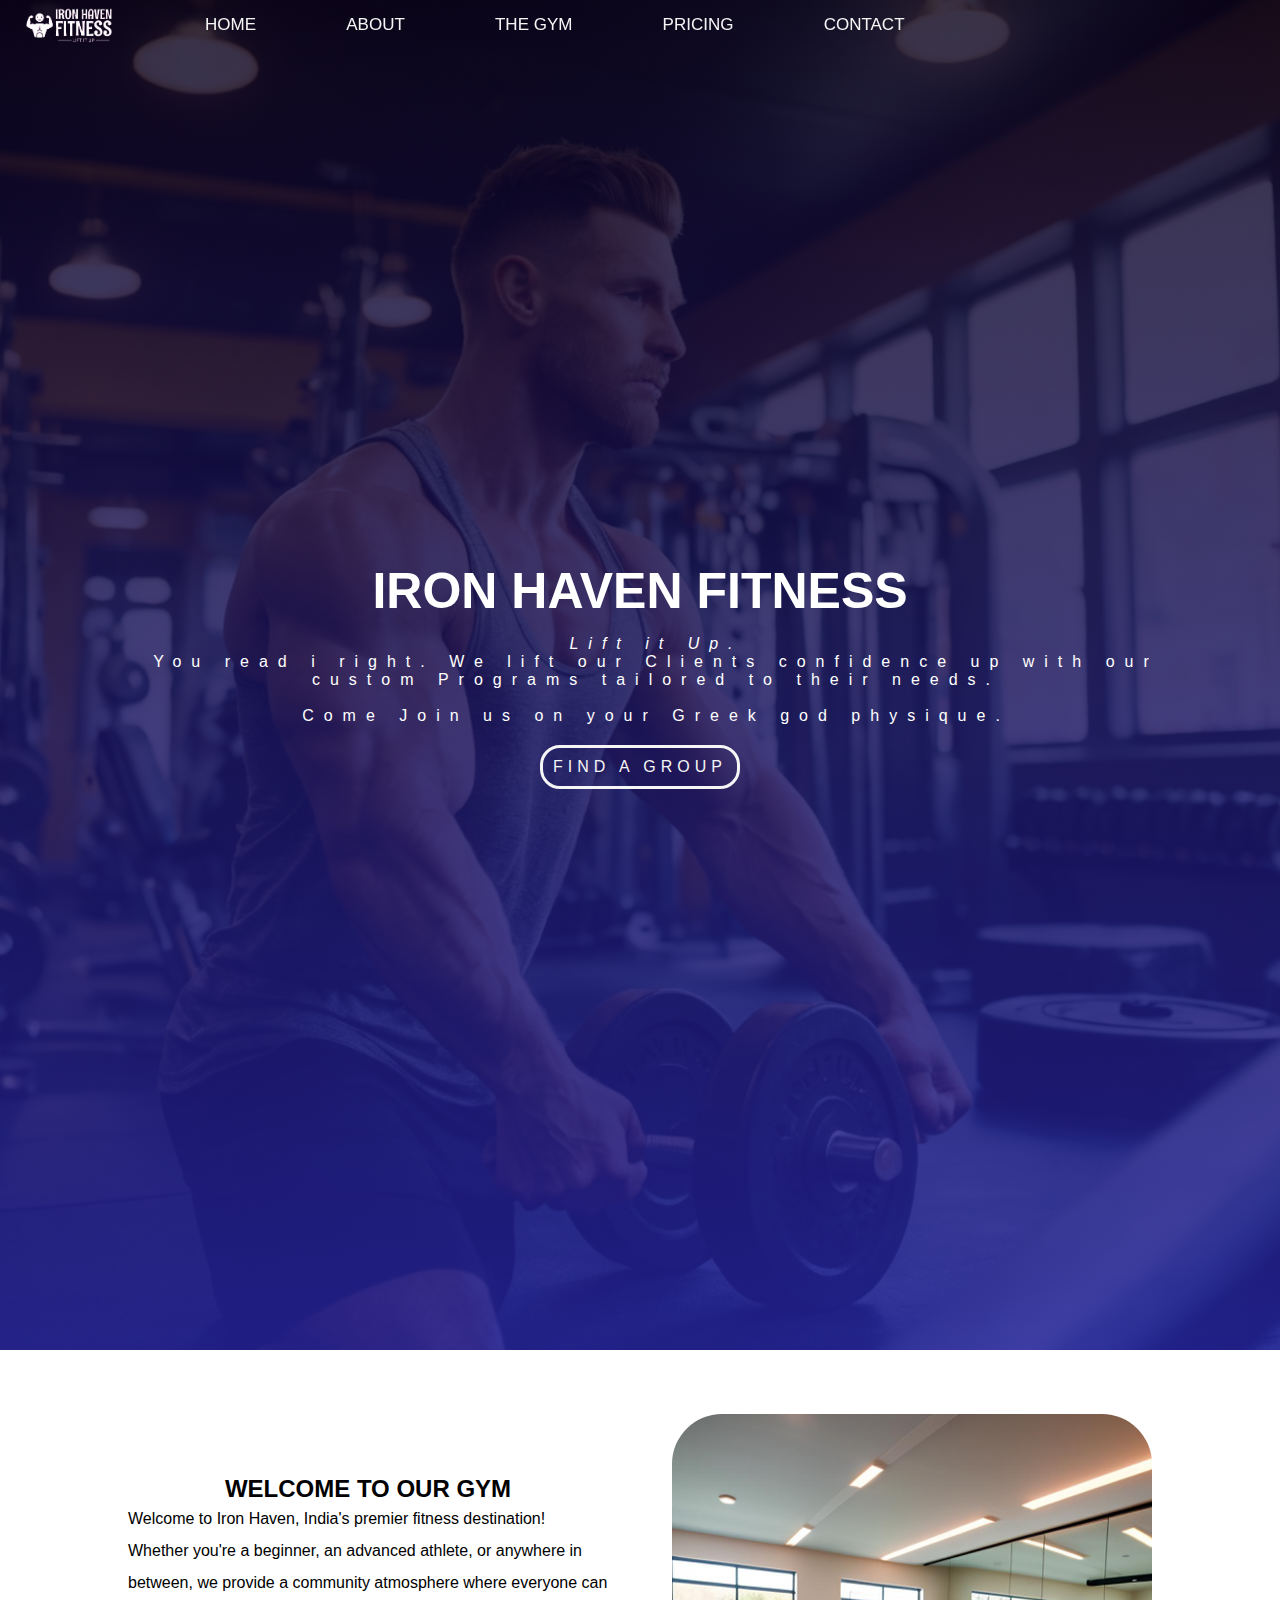
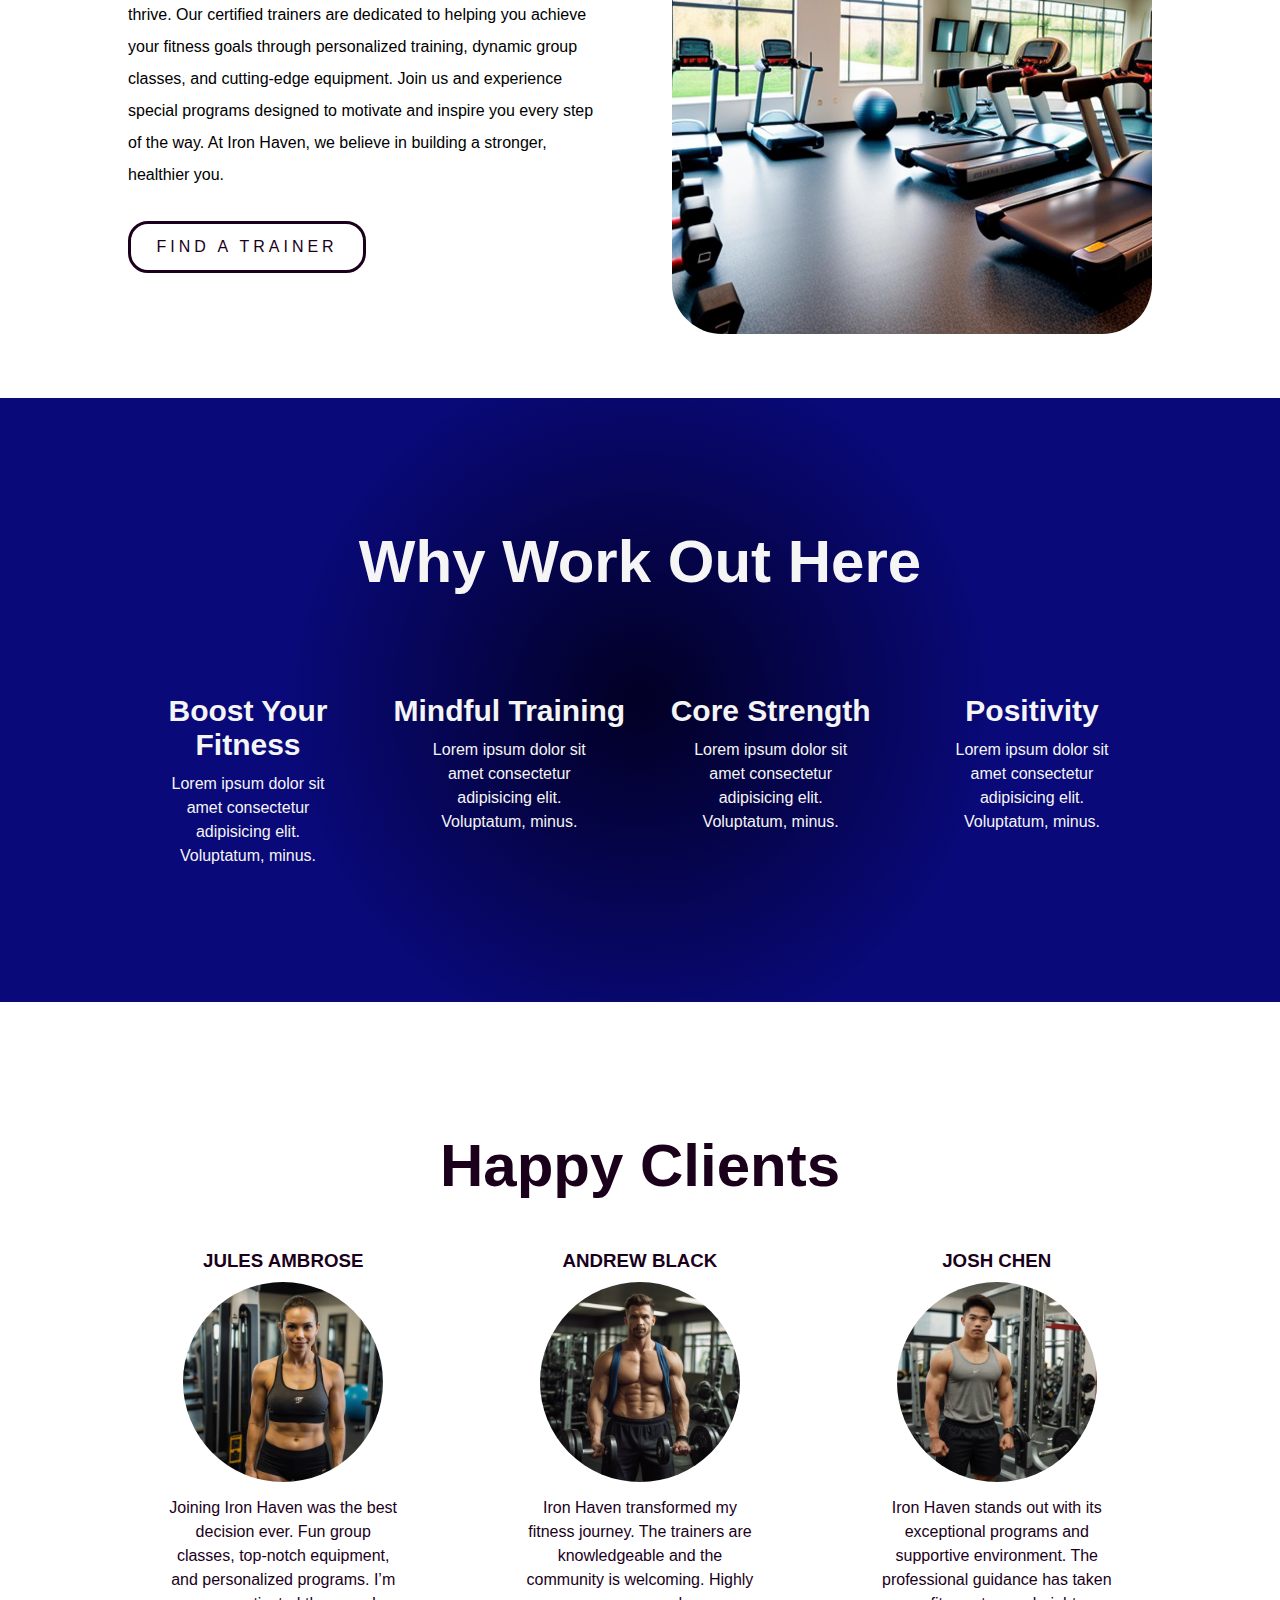
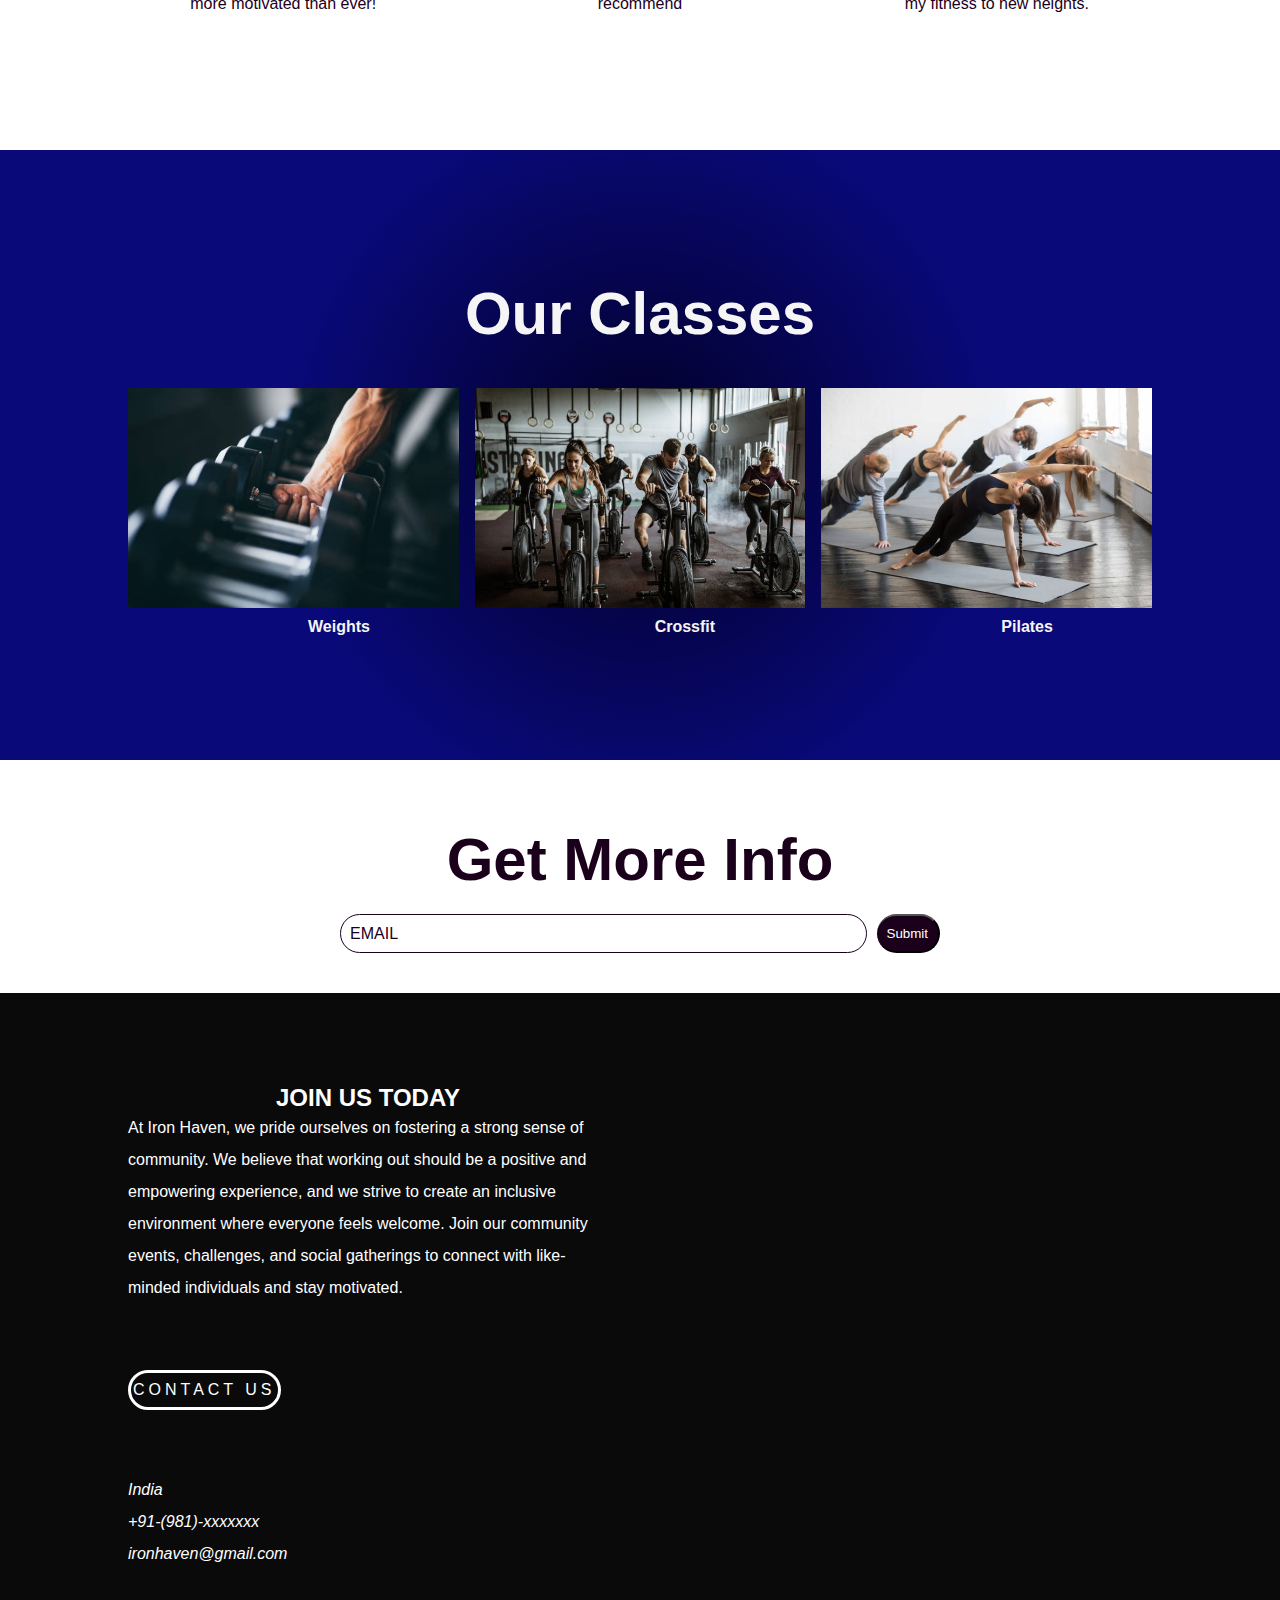
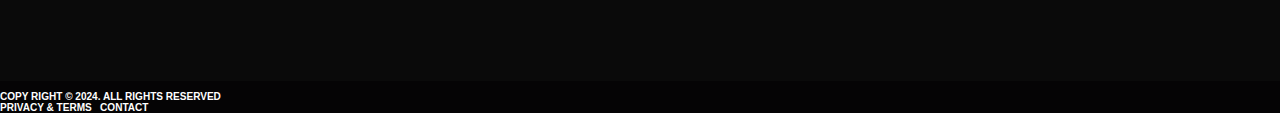
<file: index.html>
<!DOCTYPE html>
<html lang="en">
<head>
    <meta charset="UTF-8">
    <meta name="viewport" content="width=device-width, initial-scale=1.0">
    <title>Iron Haven Fitness</title>
    <link rel="icon" type="image/x-icon" href="/assets/favicon.png">
    <link rel="stylesheet" href="/css/home.css">
    <link rel="stylesheet" href="https://unicons.iconscout.com/release/v4.0.8/css/line.css">
</head>
<body>
<!--=================================Header-=====================-->
     <header>
         <nav>
             <div class="nav-container">
                 <img src="/assets/logo.png" alt="logo" class="logo">
                 <div class="btn">
                     <div class="line1"></div>
                     <div class="line2"></div>
                     <div class="line3"></div>
                 </div>
             </div>
             <!--For links-->
             <ul class="nav-links">
                 <li><a href="/pages/home.html">Home</a></li>
                 <li><a href="/pages/About.html">About</a></li>
                 <li><a href="/pages/gym.html">The Gym</a></li>
                 <li><a href="/pages/pricing.html">Pricing</a></li>
                 <li><a href="/pages/contact.html">Contact</a></li>
                 <li class="social-icons">
                     <a href="#"><i class="uil uil-facebook"></i></a>
                     <a href="#"><i class="uil uil-instagram"></i></a>
                     <a href="#"><i class="uil uil-twitter-alt"></i></a>
                     <a href="#"><i class="uil uil-linkedin"></i></a>
    
                 </li>
                <li class="search"><a href="#" class="search-icon">
                    <i class="uil uil-search"></i>
                 </a></li>
             </ul>
             <!---End of links--->
            
         </nav>
    <!----Hero Image-->
    <div class="main-title">
        <div class="main-text">
            <h1>Iron Haven Fitness</h1>
            <p><i>Lift it Up. </i><br/> You read i right. We lift our Clients confidence up with our custom Programs tailored to their needs.<br/><br/>
                <b>Come Join us on your Greek god physique.</b>
            </p>
                 <a href="/pages/pricing.html" class="main-btn">Find a group</a>
        </div>
    </div>
     </header>
<!--=============End of Header==========================================-->


<!--======================About Section==============================-->
       <section class="about">
         <div class="about-center section-center">
               <!--About Info============-->
               <article class="about-info">
                   <div>
                        <h2>Welcome to our Gym</h2>
                        <p class="abt-text">
                            Welcome to Iron Haven, India's premier fitness destination! Whether you're a beginner, an advanced athlete, or anywhere in between, we provide a community atmosphere where everyone can thrive. Our certified trainers are dedicated to helping you achieve your fitness goals through personalized training, dynamic group classes, and cutting-edge equipment. Join us and experience special programs designed to motivate and inspire you every step of the way. At Iron Haven, we believe in building a stronger, healthier you.
                   
                        </p>
                        <a href="/pages/pricing.html" class="about-btn">Find a Trainer</a>
                    </div>
               </article>
    
               <!--End of About Info-===============-->
               <!---About Image====-->
               <article class="about-img">
                   <div class="about-img-container">
                   <img src="/assets/about.png" class="about-img" alt="about"/>
                   </div>
               </article>
    
               <!--End of About Images========-->
           </div>
       </section>
    
       <!--End of About Section====================-->

<!--====================================Work out section=====================-->
       <section id="workout">
          <div class="section-center">
           <!--title-============-->
           <div class="work-title">
               <h3 class="title">Why Work Out here</h3>
           </div>
           <!--End of title===================-->
           <div class="work-center">
               <!--workout detail-->
               <article class="service">
                 <i class="fas fa-bolt"></i>
                 <h3>Boost your fitness</h3>
                 <p>Lorem ipsum dolor sit amet consectetur 
                adipisicing elit. Voluptatum, minus.</p>
                </article>
               <!--End of workout===========-->
               
               
               <!--workout detail-->
               <article class="service">
                <i class="fas fa-leaf"></i>
                <h3>Mindful training</h3>
                <p>Lorem ipsum dolor sit amet consectetur 
               adipisicing elit. Voluptatum, minus.</p>
               </article>
              <!--End of workout===========-->
              
              <!--workout detail-->
              <article class="service">
                <i class="fas fa-battery-three-quarters"></i>
                <h3>Core Strength</h3>
                <p>Lorem ipsum dolor sit amet consectetur 
               adipisicing elit. Voluptatum, minus.</p>
               </article>
              <!--End of workout===========-->
              
              <!--workout detail-->
               <article class="service">
                <i class="fas fa-smile-beam"></i>
                <h3>Positivity</h3>
                <p>Lorem ipsum dolor sit amet consectetur 
               adipisicing elit. Voluptatum, minus.</p>
               </article>
              <!--End of workout===========-->
            </div>
           </div>
       </section>
    
<!--=============================End of Work out Section===============-->
     
     
     
<!--=======================================Testimonial  Section===============-->
     <section id="testimonial">
        <div class="section-center">
         <!--==========title-============-->
         <div>
            <h3 class="title">Happy Clients</h3>
        </div>
        <!--===================End of title===================-->
        <div class="client-center">
            <!--Testimonial Start-->
            <article class="testimonial">
                <h3>Jules Ambrose</h3>
                <img src="/assets/testomonial2.jpg" alt="image">
                <p>Joining Iron Haven was the best decision ever. Fun group classes, top-notch equipment, and personalized programs. I’m more motivated than ever!</p>            
            </article>
            <!--end of Testimonial-->
            <!--Testimonial Start-->
            <article class="testimonial">
                <h3>Andrew Black</h3>
                <img src="/assets/testomonial1 (1).jpg" alt="image">
                <p>Iron Haven transformed my fitness journey. The trainers are knowledgeable and the community is welcoming. Highly recommend</p>
            </article>
            <!--end of Testimonial-->
            <!--Testimonial Start-->
            <article class="testimonial">
                <h3>Josh Chen</h3>
                <img src="/assets/testomonial3.jpg" alt="image">
                <p>Iron Haven stands out with its exceptional programs and supportive environment. The professional guidance has taken my fitness to new heights.</p>
            </article>
            <!--end of Testimonial-->
        </div>
         </div>
     </section>
<!--================================End of Testimonial Section===========-->
    
    
 <!--=====================================Classes Section===========-->
    <section id="classes">
        <div class=" section-center">
         <!--title-============-->
         <div>
            <h3 class="title">Our Classes</h3>
        </div>
        <!--End of title===================-->
        <div class="classes-container">
            <!--Classes-->
            <article class="class-item">
                <!--Card-->
                <div class="img-container">
                    <img src="/assets/weights.jpg" alt="class1">
                </div>
                <div class="text-container">
                    <h4>Weights</h4>
                    
                </div>
                <!--end of card-->
            </article>
            <!--End of classes-->
            <!--Classes-->
            <article class="class-item">
                <!--Card-->
                <div class="img-container">
                    <img src="/assets/crossfit.jpg" alt="class1">
                </div>
                <div class="text-container">
                    <h4>Crossfit</h4>
                    
                </div>
                <!--end of card-->
            </article>
            <!--End of classes-->
    <!--Classes-->
    <article class="class-item">
        <!--Card-->
        <div class="img-container">
            <img src="/assets/pilates.jpg" alt="class1">
        </div>
        <div class="text-container">
            <h4>Pilates</h4>
            
        </div>
        <!--end of card-->
    </article>
    <!--End of classes-->
        
        </div>
        </div>
    </section>
<!--==============End of Classes Section===========================-->

<!----==============Subscription Section-----=====================----->
    <section class="subscribe" id="subscribe">
          <!--title-============-->
          <div>
            <h3 class="title">Get More Info</h3>
        </div>
        <!--End of title===================-->
       <form>
           <div class="input-group">
               <input type="email" class="form-control" placeholder="Email">
               <button type="submit" class="btn-submit">Submit</button>
           </div>
       </form>
    
    </section>
<!--==========================End of subscription=============================-->
    
<!---===============================Footer===============================-->
    <footer>
        <section class="map">
            <div class="map-center section-center">
                  <!--Footer Info============-->
                  <article class="map-info">
                      <div>
                           <h2>Join us Today</h2>
                           <p class="map-text">
                            At Iron Haven, we pride ourselves on fostering a strong sense of community. 
                            We believe that working out should be a positive and empowering experience, 
                            and we strive to create an inclusive environment where everyone feels welcome. 
                            Join our community events, challenges, and social gatherings to connect with like-minded
                            individuals and stay motivated.
                            
                            <br><br><br>
                            <a href="/pages/contact.html" class="map-btn">Contact us</a>
                            <br><br><br>
    
                            <i class="uil uil-location-point"> India</i>
                            <br>
                            <i class="uil uil-phone"> +91-(981)-xxxxxxx</i>
                            <br>
                            <i class="uil uil-envelope"> ironhaven@gmail.com</i>
                           </p>
                       </div>
                  </article>
       
                  <!--End of Footer Info-===============-->
                  <!---footer Image====-->
                  <article class="map-im">
                      <div class="map-container">
                        <iframe src="https://www.google.com/maps/embed?pb=!1m18!1m12!1m3!1d30499770.637567557!2d82.75252935!3d21.0680074!2m3!1f0!2f0!3f0!3m2!1i1024!2i768!4f13.1!3m3!1m2!1s0x30635ff06b92b791%3A0xd78c4fa1854213a6!2sIndia!5e0!3m2!1sen!2sin!4v1717527234861!5m2!1sen!2sin" width="400" height="300" style="border:0;" allowfullscreen="" loading="lazy" referrerpolicy="no-referrer-when-downgrade"></iframe>
                        <li class="social-icons">
                            <a href="#"><i class="uil uil-facebook"></i></a>
                            <a href="#"><i class="uil uil-instagram"></i></a>
                            <a href="#"><i class="uil uil-twitter-alt"></i></a>
                            <a href="#"><i class="uil uil-linkedin"></i></a>
                        </li>
                      </div>
                  </article>
       
                  <!--End of footer Images========-->
              </div>
          </section>   

        <div class="footer-text">
            <h6>Copy right &copy; 2024. All rights reserved</h6>
            <h6>Privacy & Terms &nbsp; Contact</h6>
        </div>
        
    </footer>
<!--===========================End of Footer==========================-->
    
    
    
    
    
    
    
    
    
    
    
    
    
    
    
    
    
    <!---Jquery-->
    <script src="https://ajax.googleapis.com/ajax/libs/jquery/3.4.1/jquery.min.js"></script>
        <!---Script js-->
        <script src="/javascript/script.js"></script>
    </body>
    </html>
</file>
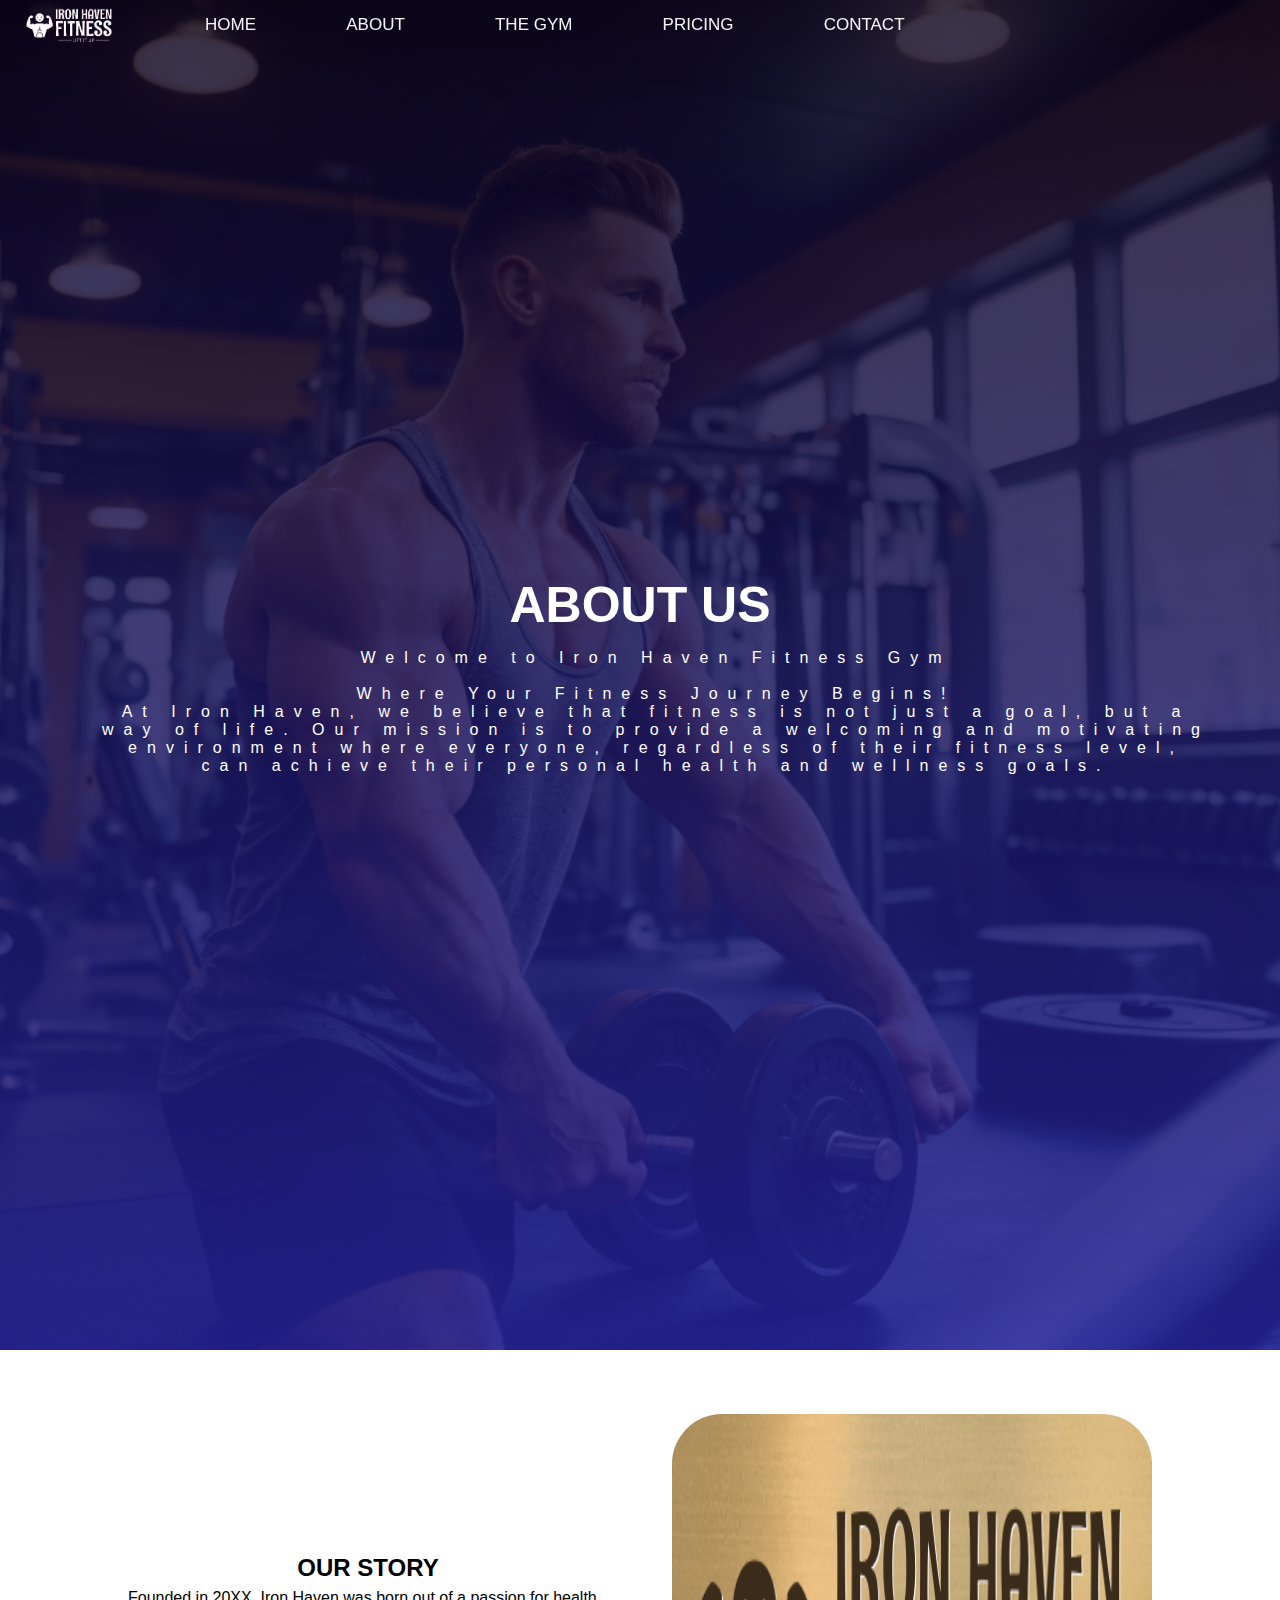
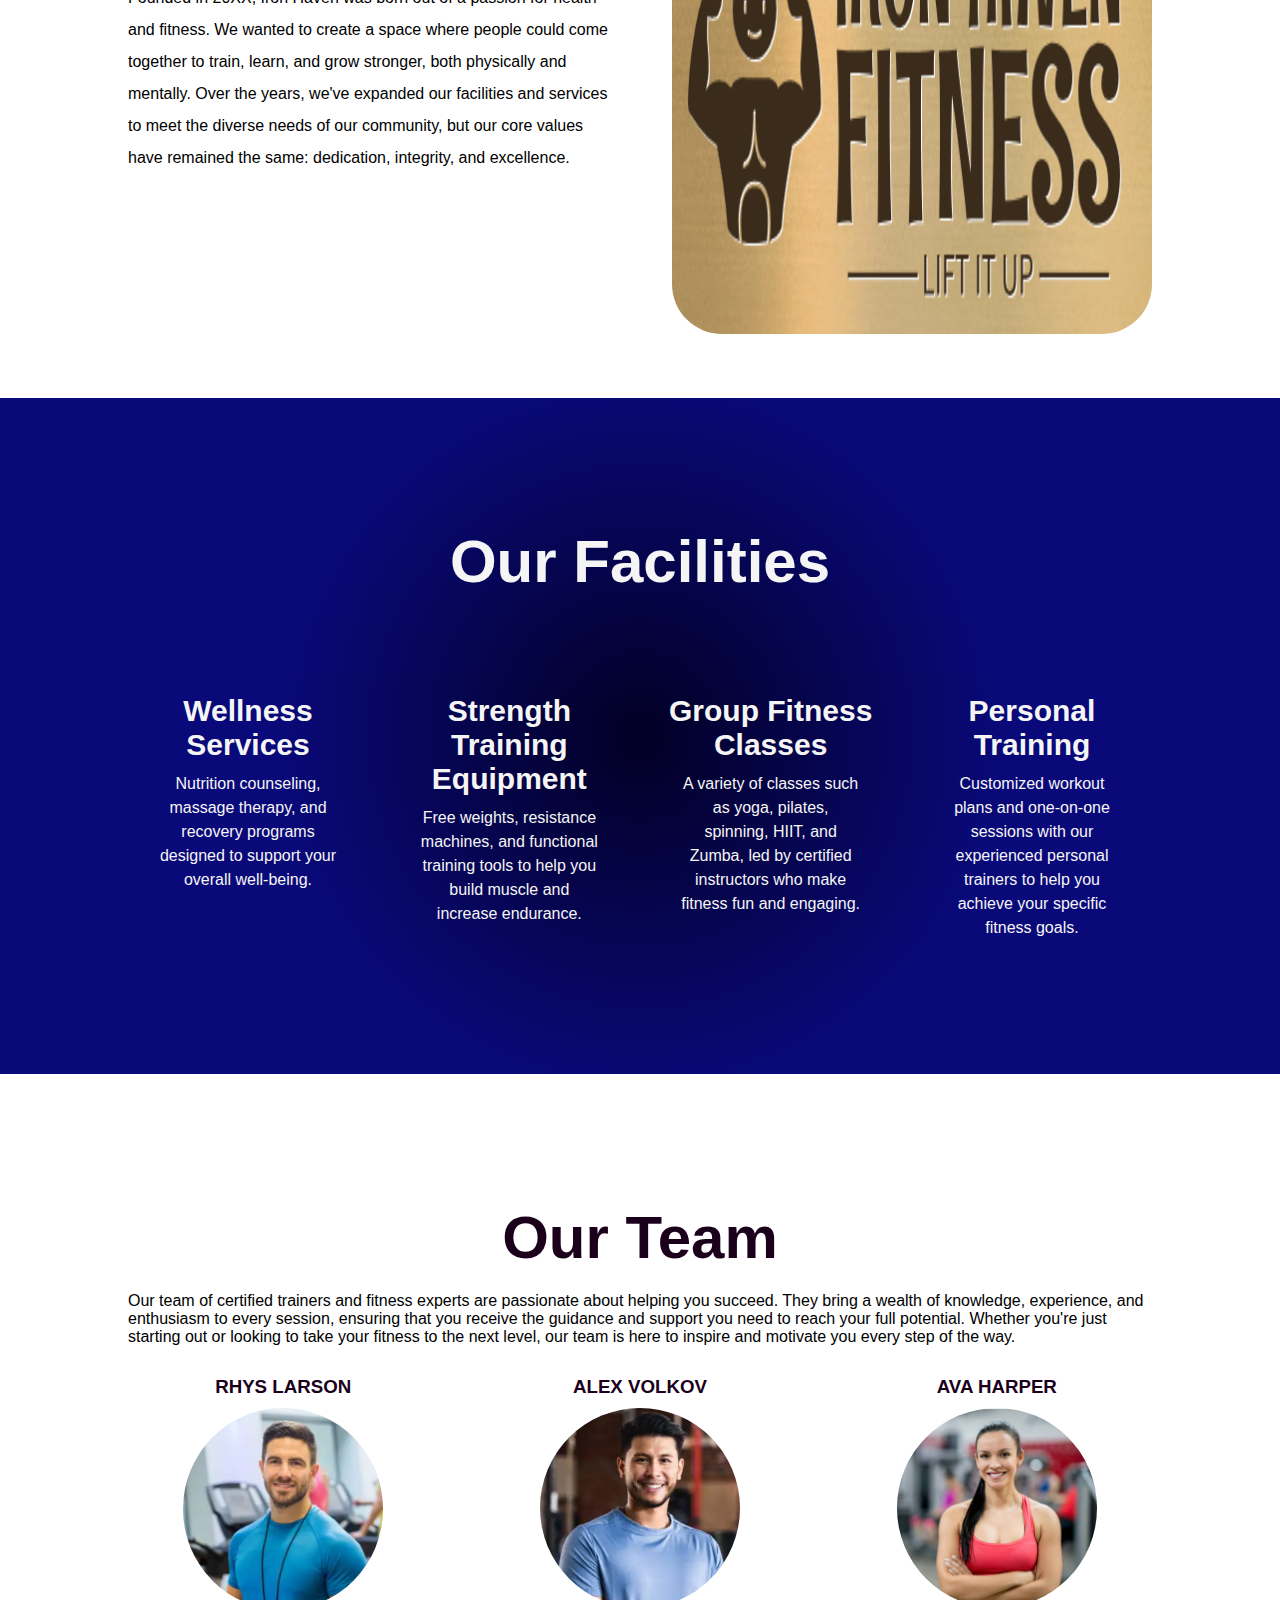
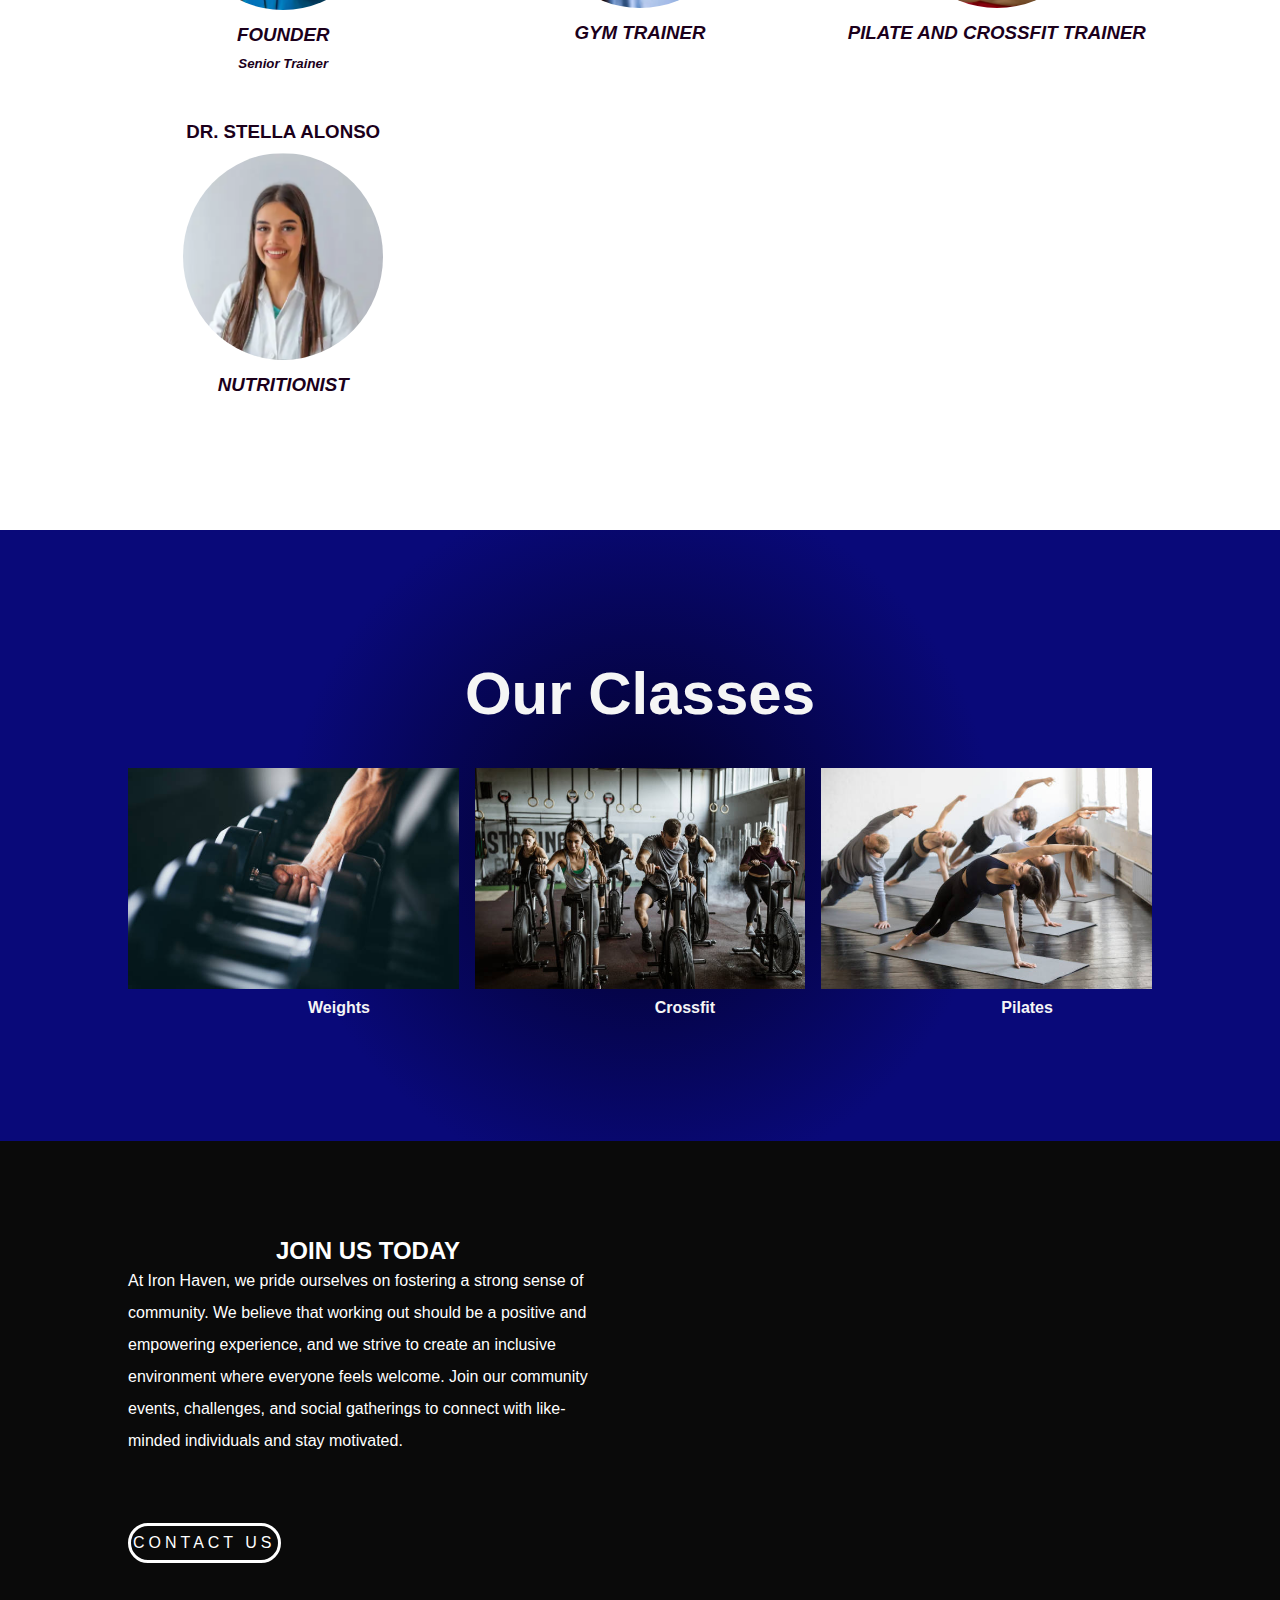
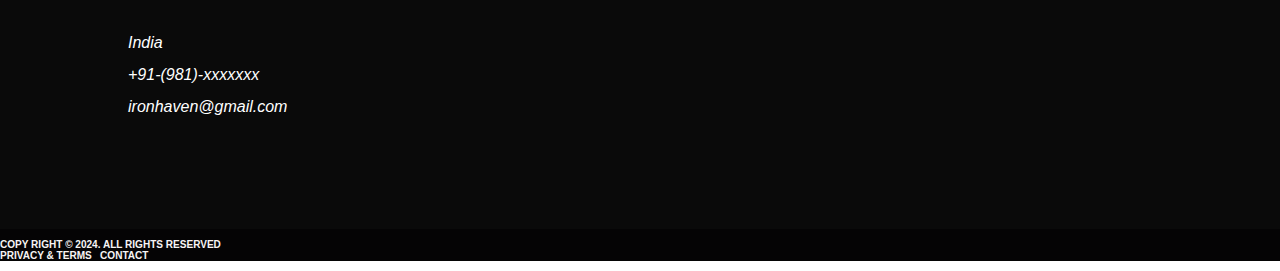
<file: pages/About.html>
<!DOCTYPE html>
<html lang="en">
<head>
    <meta charset="UTF-8">
    <meta name="viewport" content="width=device-width, initial-scale=1.0">
    <title>Iron Haven Fitness</title>
    <link rel="icon" type="image/x-icon" href="/assets/favicon.png">
    <link rel="stylesheet" href="/css/about.css">
    <link rel="stylesheet" href="https://unicons.iconscout.com/release/v4.0.8/css/line.css">
</head>
<body>
<!--===================Header-=====================-->
     <header>
         <nav>
             <div class="nav-container">
                 <img src="/assets/logo.png" alt="logo" class="logo">
                 <div class="btn">
                     <div class="line1"></div>
                     <div class="line2"></div>
                     <div class="line3"></div>
                 </div>
             </div>
             <!--For links-->
             <ul class="nav-links">
                 <li><a href="/pages/home.html">Home</a></li>
                 <li><a href="/pages/About.html">About</a></li>
                 <li><a href="/pages/gym.html">The Gym</a></li>
                 <li><a href="/pages/pricing.html">Pricing</a></li>
                 <li><a href="/pages/contact.html">Contact</a></li>
                 <li class="social-icons">
                     <a href="#"><i class="uil uil-facebook"></i></a>
                     <a href="#"><i class="uil uil-instagram"></i></a>
                     <a href="#"><i class="uil uil-twitter-alt"></i></a>
                     <a href="#"><i class="uil uil-linkedin"></i></a>
    
                 </li>
                <li class="search"><a href="#" class="search-icon">
                    <i class="uil uil-search"></i>
                 </a></li>
             </ul>
             <!---End of links--->
            
         </nav>
    <!----Hero Image-->
    <div class="main-title">
        <div class="main-text">
            <h1>About Us</h1>
            <p>
                Welcome to Iron Haven Fitness Gym <br><br> 
                Where Your Fitness Journey Begins!<br>
                At Iron Haven, we believe that fitness is not just a goal, 
                but a way of life. Our mission is to provide a welcoming and motivating environment 
                where everyone, regardless of their fitness level, can achieve their personal health and wellness goals.
            </p>
        </div>
    </div>
     </header>
     <!--=============End of Header=============-->
       
<!---==========================About Section-----------=============-->
       <section class="about">
         <div class="about-center section-center">
               <!--About Info============-->
               <article class="about-info">
                   <div>
                        <h2>Our Story</h2>
                        <p class="abt-text">
                            Founded in 20XX, Iron Haven was born out of a passion for health and fitness. 
                            We wanted to create a space where people could come together to train, learn, 
                            and grow stronger, both physically and mentally. Over the years, we've expanded 
                            our facilities and services to meet the diverse needs of our community, but our core 
                            values have remained the same: dedication, integrity, and excellence.
                        </p>
                    </div>
               </article>
    
               <!--End of About Info-===============-->
               <!---About Image====-->
               <article class="about-img">
                   <div class="about-img-container">
                   <img src="/assets/story.png" class="about-img" alt="about"/>
                   </div>
               </article>
    
               <!--End of About Images========-->
           </div>
       </section>
    
       <!--End of About Section====================-->

<!--===========================Work out section=====================-->
       <section id="facilities">
          <div class="section-center">
           <!--title-============-->
           <div class="work-title">
               <h3 class="title">Our facilities</h3>
           </div>
           <!--End of title===================-->
           <div class="work-center">
               <!--workout detail-->
               <article class="service">
                    <i class="fas fa-smile-beam"></i>
                    <h3>Wellness Services</h3>
                    <p> Nutrition counseling, massage therapy, and recovery programs designed to support your overall well-being.</p>            
                </article>
               <!--End of workout===========-->
               
               
               <!--workout detail-->
               <article class="service">
                <i class="fas fa-leaf"></i>
                <h3>Strength Training Equipment</h3>
                <p>Free weights, resistance machines, and functional training tools to help you build muscle and increase endurance.</p>
               </article>
              <!--End of workout===========-->
              
              <!--workout detail-->
              <article class="service">
                <i class="fas fa-battery-three-quarters"></i>
                <h3>Group Fitness Classes</h3>
                <p> A variety of classes such as yoga, pilates, spinning, HIIT, and Zumba, led by certified instructors who make fitness fun and engaging.</p>
               </article>
              <!--End of workout===========-->
              
              <!--workout detail-->
               <article class="service">
                <i class="fas fa-smile-beam"></i>
                <h3>Personal Training</h3>
                <p> Customized workout plans and one-on-one sessions with our experienced personal trainers to help you achieve your specific fitness goals.</p>
               </article>
              <!--End of workout===========-->

              
            </div>
           </div>
       </section>
    
       <!--=========End of Work out Section===============-->
     
     
     
<!--===============================Team  Section===============-->
     <section id="team">
        <div class="section-center">
         <!--title-============-->
         <div>
            <h3 class="title">Our Team</h3>
        </div>
        <!--End of title===================-->
        <div class="team-center">
            <!--team Start-->
            <p>Our team of certified trainers and fitness experts are passionate about helping you succeed. They bring a wealth of knowledge, experience, and enthusiasm to every session, ensuring that you receive the guidance and support you need to reach your full potential. Whether you're just starting out or looking to take your fitness to the next level, our team is here to inspire and motivate you every step of the way.</p>
            <article class="team">
                <h3>Rhys Larson</h3>
                <img src="/assets/trainer2.png" alt="image">
                <h3><i>Founder</i></h3>
                <h5><i>Senior Trainer</i></h5>      
            </article>
            <!--end of team-->
            <!--team Start-->
            <article class="team">
                <h3>Alex Volkov</h3>
                <img src="/assets/trainer.png" alt="image">
                <h3><i>Gym Trainer</i></h3>
            </article>
            <!--end of team-->
            <!--team Start-->
            <article class="team">
                <h3>Ava Harper</h3>
                <img src="/assets/trainer 3.png" alt="image">
                <h3><i>Pilate and Crossfit Trainer</i></h3>
            </article>
            <!--end of team-->
            <article class="team">
                <h3>Dr. Stella Alonso</h3>
                <img src="/assets/nutritionist.png" alt="image">
                <h3><i>nutritionist</i></h3>
            </article>
        </div>
         </div>
     </section>
     <!--==============End of team Section===========-->
    
    
<!--============================Classes Section===========-->
    <section id="classes">
        <div class=" section-center">
         <!--title-============-->
         <div>
            <h3 class="title">Our Classes</h3>
        </div>
        <!--End of title===================-->
        <div class="classes-container">
            <!--Classes-->
            <article class="class-item">
                <!--Card-->
                <div class="img-container">
                    <img src="/assets/weights.jpg" alt="class1">
                </div>
                <div class="text-container">
                    <h4>Weights</h4>
                    
                </div>
                <!--end of card-->
            </article>
            <!--End of classes-->
            <!--Classes-->
            <article class="class-item">
                <!--Card-->
                <div class="img-container">
                    <img src="/assets/crossfit.jpg" alt="class1">
                </div>
                <div class="text-container">
                    <h4>Crossfit</h4>
                    
                </div>
                <!--end of card-->
            </article>
            <!--End of classes-->
    <!--Classes-->
    <article class="class-item">
        <!--Card-->
        <div class="img-container">
            <img src="/assets/pilates.jpg" alt="class1">
        </div>
        <div class="text-container">
            <h4>Pilates</h4>
            
        </div>
        <!--end of card-->
    </article>
    <!--End of classes-->
        
        </div>
        </div>
    </section>
    <!--==============End of Classes Section===========-->

<!---=============================Footer===========-->
    <footer>
        <section class="map">
            <div class="map-center section-center">
                  <!--About Info============-->
                  <article class="map-info">
                      <div>
                           <h2>Join us Today</h2>
                           <p class="map-text">
                            At Iron Haven, we pride ourselves on fostering a strong sense of community. 
                            We believe that working out should be a positive and empowering experience, 
                            and we strive to create an inclusive environment where everyone feels welcome. 
                            Join our community events, challenges, and social gatherings to connect with like-minded
                            individuals and stay motivated.
                            
                            <br><br><br>
                            <a href="/pages/contact.html" class="map-btn">Contact us</a>
                            <br><br><br>
    
                            <i class="uil uil-location-point"> India</i>
                            <br>
                            <i class="uil uil-phone"> +91-(981)-xxxxxxx</i>
                            <br>
                            <i class="uil uil-envelope"> ironhaven@gmail.com</i>
                           </p>
                       </div>
                  </article>
       
                  <!--End of About Info-===============-->
                  <!---About Image====-->
                  <article class="map-im">
                      <div class="map-container">
                        <iframe src="https://www.google.com/maps/embed?pb=!1m18!1m12!1m3!1d30499770.637567557!2d82.75252935!3d21.0680074!2m3!1f0!2f0!3f0!3m2!1i1024!2i768!4f13.1!3m3!1m2!1s0x30635ff06b92b791%3A0xd78c4fa1854213a6!2sIndia!5e0!3m2!1sen!2sin!4v1717527234861!5m2!1sen!2sin" width="400" height="300" style="border:0;" allowfullscreen="" loading="lazy" referrerpolicy="no-referrer-when-downgrade"></iframe>
                        <li class="social-icons">
                            <a href="#"><i class="uil uil-facebook"></i></a>
                            <a href="#"><i class="uil uil-instagram"></i></a>
                            <a href="#"><i class="uil uil-twitter-alt"></i></a>
                            <a href="#"><i class="uil uil-linkedin"></i></a>
                        </li>
                      
                    </div>
                  </article>
       
                  <!--End of About Images========-->
              </div>
          </section>   
          <div class="footer-text">
            <h6>Copy right &copy; 2024. All rights reserved</h6>
            <h6>Privacy & Terms &nbsp; Contact</h6>
          </div>
        
    </footer>
    <!--=============End of Footer===========-->
    
    
    
    
    
    
    
    
    
    
    
    
    
    
    
    
    
    <!---Jquery-->
    <script src="https://ajax.googleapis.com/ajax/libs/jquery/3.4.1/jquery.min.js"></script>
        <!---Script js-->
        <script src="/javascript/script.js"></script>
    </body>
    </html>
</file>
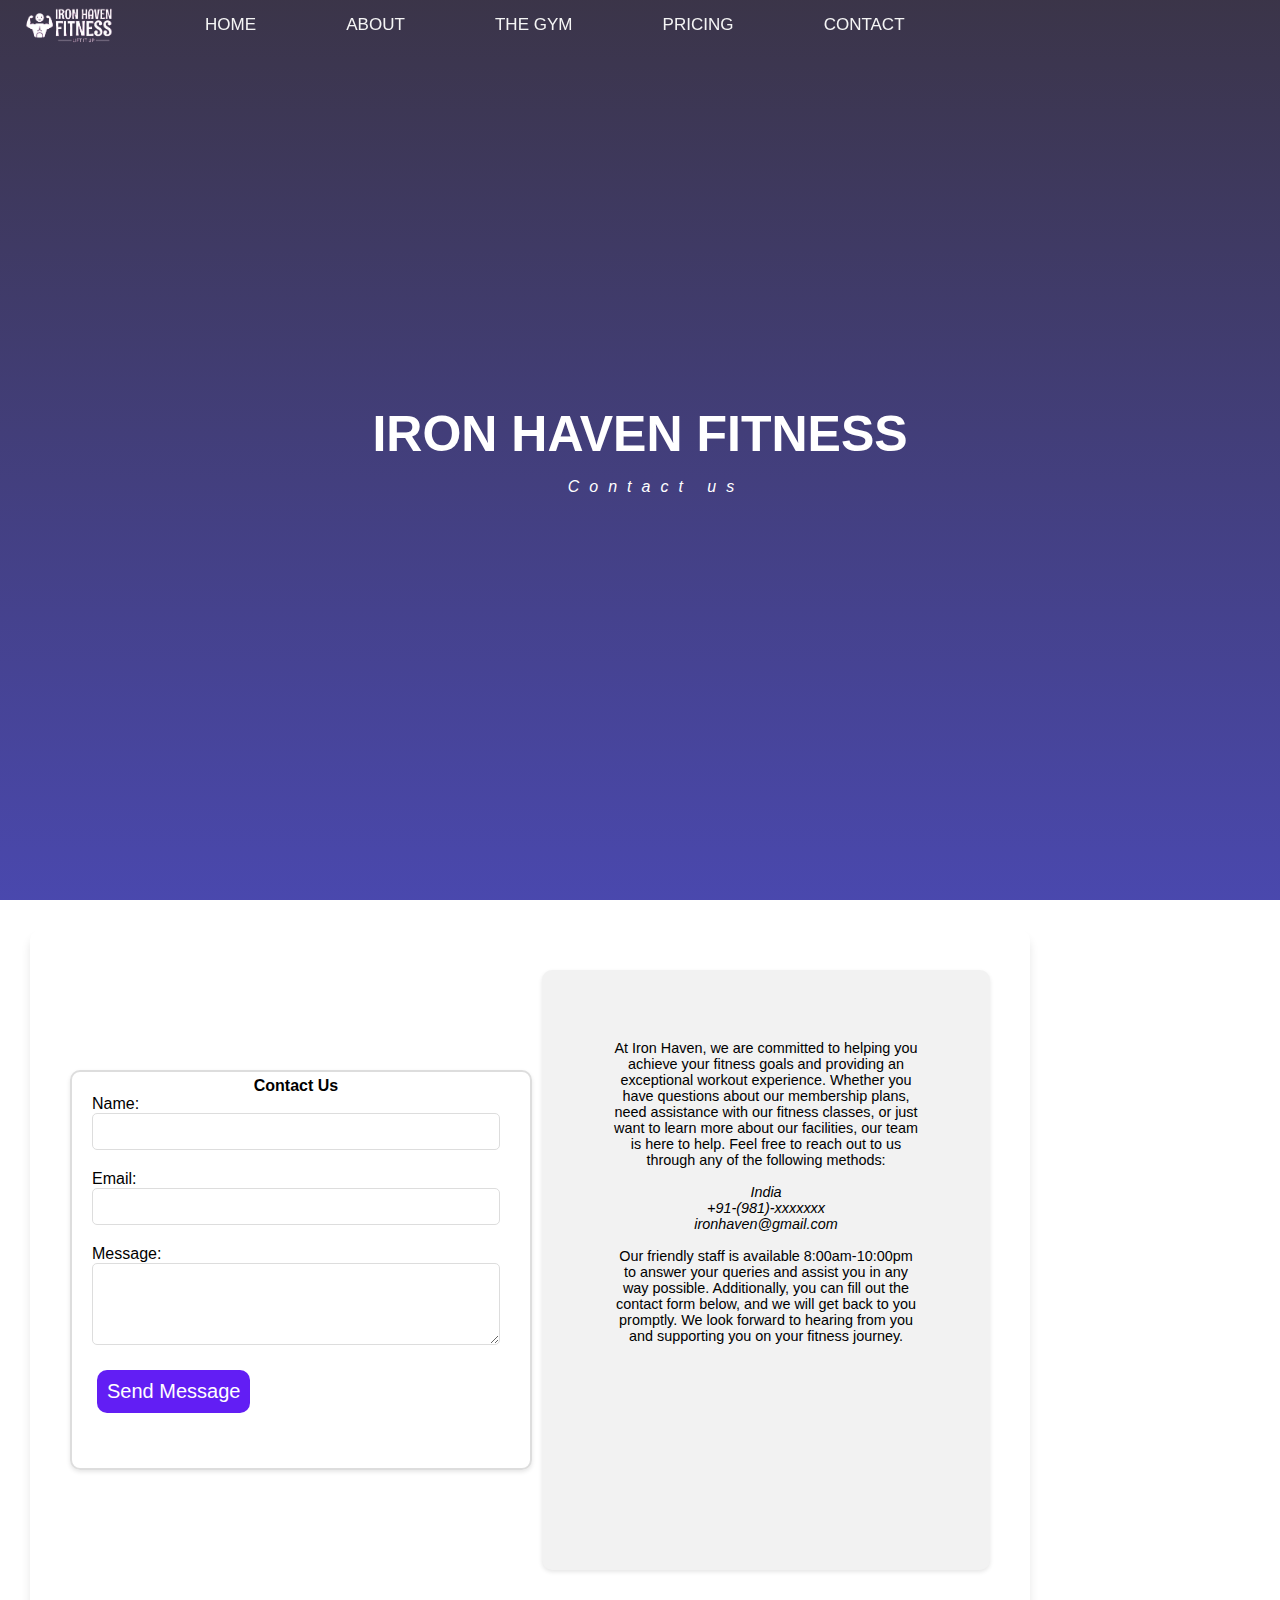
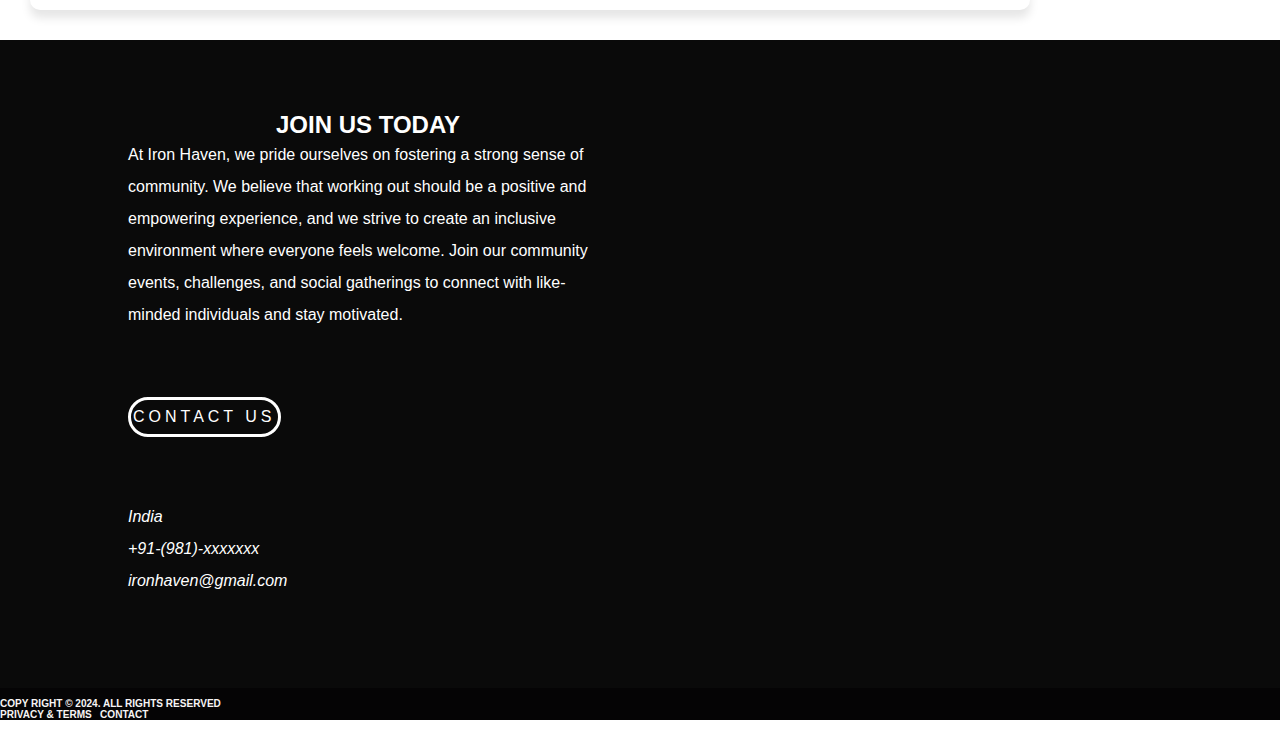
<file: pages/contact.html>
<!DOCTYPE html>
<html lang="en">
<head>
    <meta charset="UTF-8">
    <meta name="viewport" content="width=device-width, initial-scale=1.0">
    <title>Iron Haven Fitness</title>
    <link rel="icon" type="image/x-icon" href="/assets/favicon.png">
    <link rel="stylesheet" href="/css/contact.css">
    <link rel="stylesheet" href="https://unicons.iconscout.com/release/v4.0.8/css/line.css">
</head>
<body>
        <!--Header-=====================-->
     <header>
         <nav>
             <div class="nav-container">
                 <img src="/assets/logo.png" alt="logo" class="logo">
                 <div class="btn">
                     <div class="line1"></div>
                     <div class="line2"></div>
                     <div class="line3"></div>
                 </div>
             </div>
             <!--For links-->
             <ul class="nav-links">
                 <li><a href="/pages/home.html">Home</a></li>
                 <li><a href="/pages/About.html">About</a></li>
                 <li><a href="/pages/gym.html">The Gym</a></li>
                 <li><a href="/pages/pricing.html">Pricing</a></li>
                 <li><a href="/pages/contact.html">Contact</a></li>
                 <li class="social-icons">
                     <a href="#"><i class="uil uil-facebook"></i></a>
                     <a href="#"><i class="uil uil-instagram"></i></a>
                     <a href="#"><i class="uil uil-twitter-alt"></i></a>
                     <a href="#"><i class="uil uil-linkedin"></i></a>
    
                 </li>
                <li class="search"><a href="#" class="search-icon">
                    <i class="uil uil-search"></i>
                 </a></li>
             </ul>
             <!---End of links--->
            
         </nav>
         <div class="main-title">
            <div class="main-text">
                <h1>Iron Haven Fitness</h1>
                <p><i>Contact us </i><br/>
                </p>
            </div>
        </div>
        </header>

        <section class="contact">
            <div class="contact-form">
                <form action="https://api.web3forms.com/submit" method="POST" id="form">
                    <h4 style="text-align: center; font-weight: bolder;">Contact Us</h4>
                    <input type="hidden" name="access_key" value="YOUR_ACCESS_KEY_HERE" />
                    <label for="name">Name:</label>
                    <input type="text" id="name" name="name" required>
        
                    <label for="email">Email:</label>
                    <input type="email" id="email" name="email" required>
        
                    <label for="message">Message:</label>
                    <textarea id="message" name="message" rows="4" required></textarea>
        
                    <button class="form-btn" type="submit" data-form-btn>
                        <span>Send Message</span>
                      </button>
                </form>
        
                <div class="contact-info">   
                    <p>
                        At Iron Haven, we are committed to helping you achieve your fitness goals and providing an exceptional workout experience. 
                        Whether you have questions about our membership plans, need assistance with our fitness classes, 
                        or just want to learn more about our facilities, our team is here to help.
                         Feel free to reach out to us through any of the following methods:<br><br>
                        <i class="uil uil-location-point"> India</i>
                           <br>
                        <i class="uil uil-phone"> +91-(981)-xxxxxxx</i>
                           <br>
                        <i class="uil uil-envelope"> ironhaven@gmail.com</i>
                        <br><br>
                        Our friendly staff is available 8:00am-10:00pm to answer your queries and assist you in any way possible. Additionally, 
                        you can fill out the contact form below, and we will get back to you promptly. We look forward to hearing from you and 
                        supporting you on your fitness journey.
                    </p>
                </div>
            </div>
          </section>

         <!---Footer===========-->
    <footer>
        <!---Footer===========-->
   <footer>
       <section class="map">
           <div class="map-center section-center">
                 <!--About Info============-->
                 <article class="map-info">
                     <div>
                          <h2>Join us Today</h2>
                          <p class="map-text">
                           At Iron Haven, we pride ourselves on fostering a strong sense of community. 
                           We believe that working out should be a positive and empowering experience, 
                           and we strive to create an inclusive environment where everyone feels welcome. 
                           Join our community events, challenges, and social gatherings to connect with like-minded
                           individuals and stay motivated.
                           
                           <br><br><br>
                           <a href="/pages/contact.html" class="map-btn">Contact us</a>
                           <br><br><br>
   
                           <i class="uil uil-location-point"> India</i>
                           <br>
                           <i class="uil uil-phone"> +91-(981)-xxxxxxx</i>
                           <br>
                           <i class="uil uil-envelope"> ironhaven@gmail.com</i>
                          </p>
                      </div>
                 </article>
      
                 <!--End of About Info-===============-->
                 <!---About Image====-->
                 <article class="map-im">
                     <div class="map-container">
                       <iframe src="https://www.google.com/maps/embed?pb=!1m18!1m12!1m3!1d30499770.637567557!2d82.75252935!3d21.0680074!2m3!1f0!2f0!3f0!3m2!1i1024!2i768!4f13.1!3m3!1m2!1s0x30635ff06b92b791%3A0xd78c4fa1854213a6!2sIndia!5e0!3m2!1sen!2sin!4v1717527234861!5m2!1sen!2sin" width="400" height="300" style="border:0;" allowfullscreen="" loading="lazy" referrerpolicy="no-referrer-when-downgrade"></iframe>
                       <li class="social-icons">
                           <a href="#"><i class="uil uil-facebook"></i></a>
                           <a href="#"><i class="uil uil-instagram"></i></a>
                           <a href="#"><i class="uil uil-twitter-alt"></i></a>
                           <a href="#"><i class="uil uil-linkedin"></i></a>
                       </li>
                     </div>
                 </article>
      
                 <!--End of About Images========-->
             </div>
         </section>   

       <div class="footer-text">
           <h6>Copy right &copy; 2024. All rights reserved</h6>
           <h6>Privacy & Terms &nbsp; Contact</h6>
       </div>
       
   </footer>
   <!--=============End of Footer===========-->
   
   
   
   
   
   
   
   
   
   
   
   
   
   
   
   
   
   <!---Jquery-->
   <script src="https://ajax.googleapis.com/ajax/libs/jquery/3.4.1/jquery.min.js"></script>
       <!---Script js-->
       <script src="/javascript/script.js"></script>
   </body>
   </html>
</file>
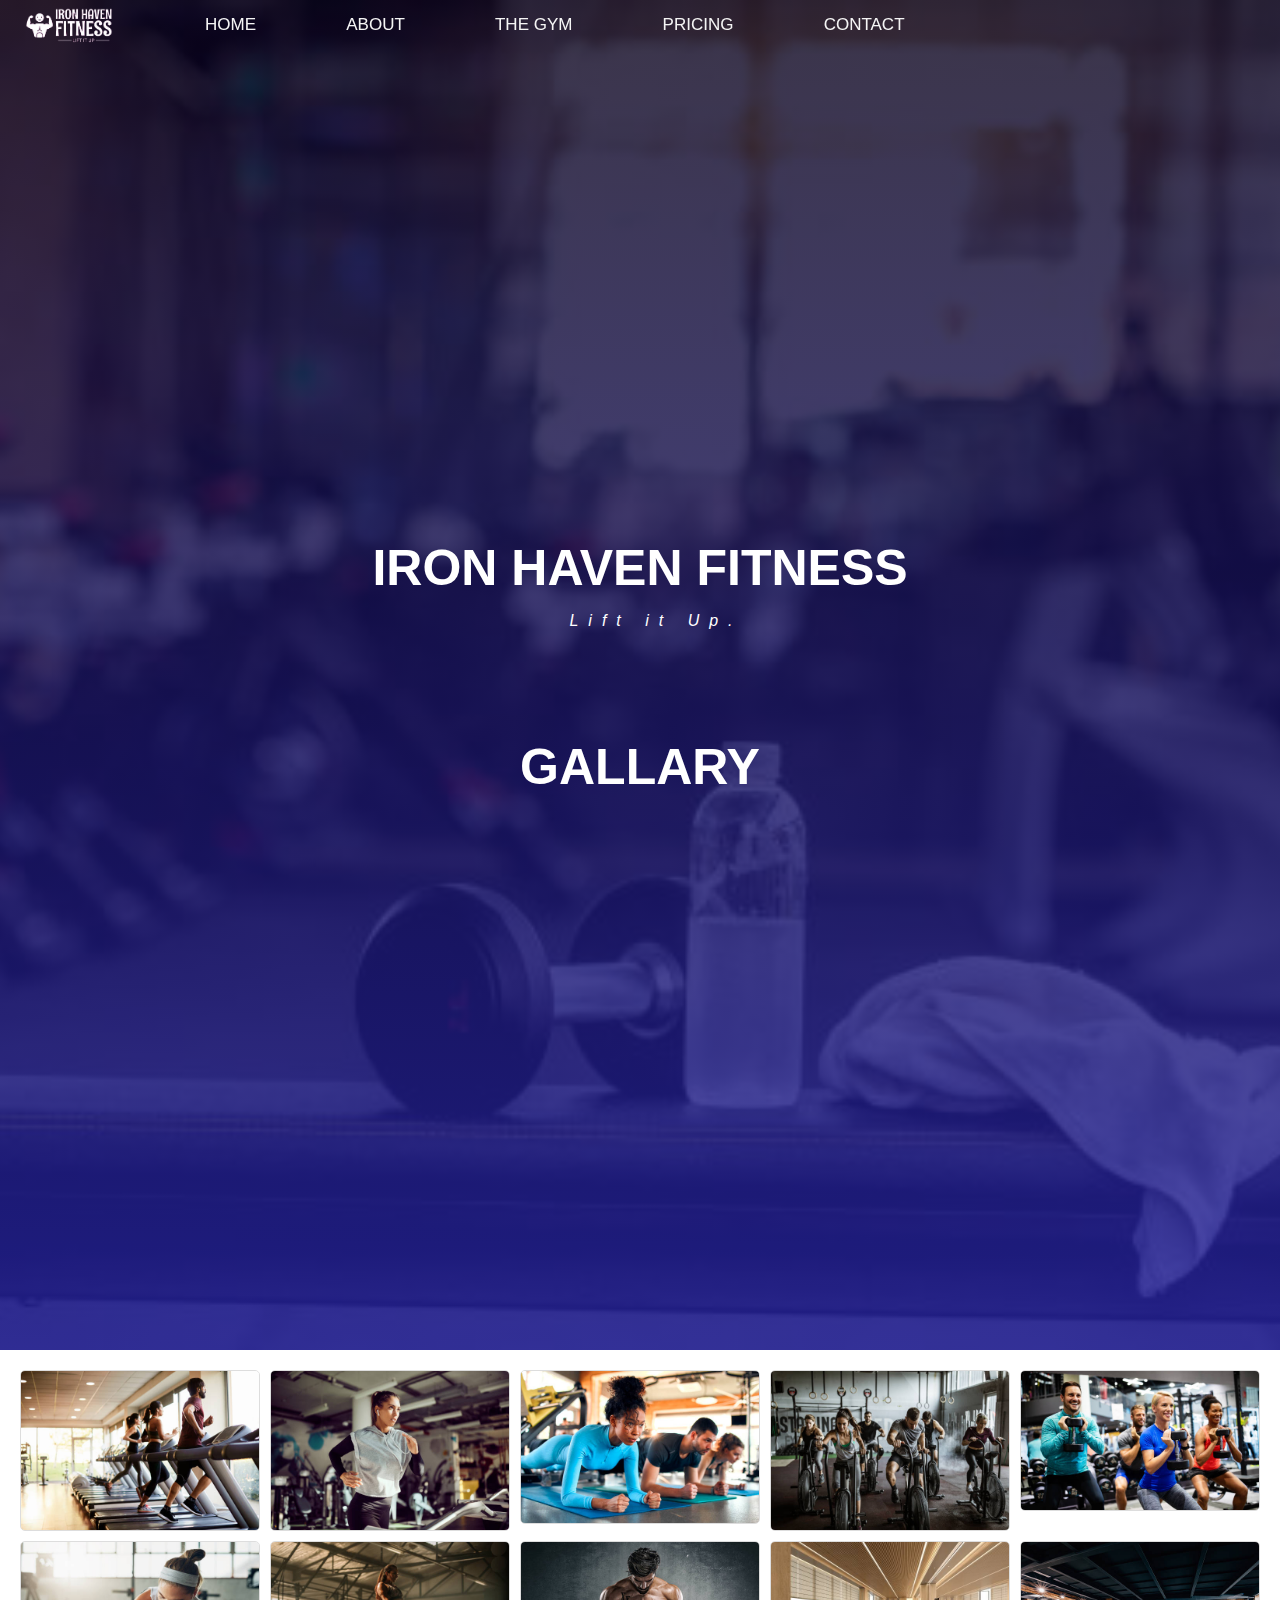
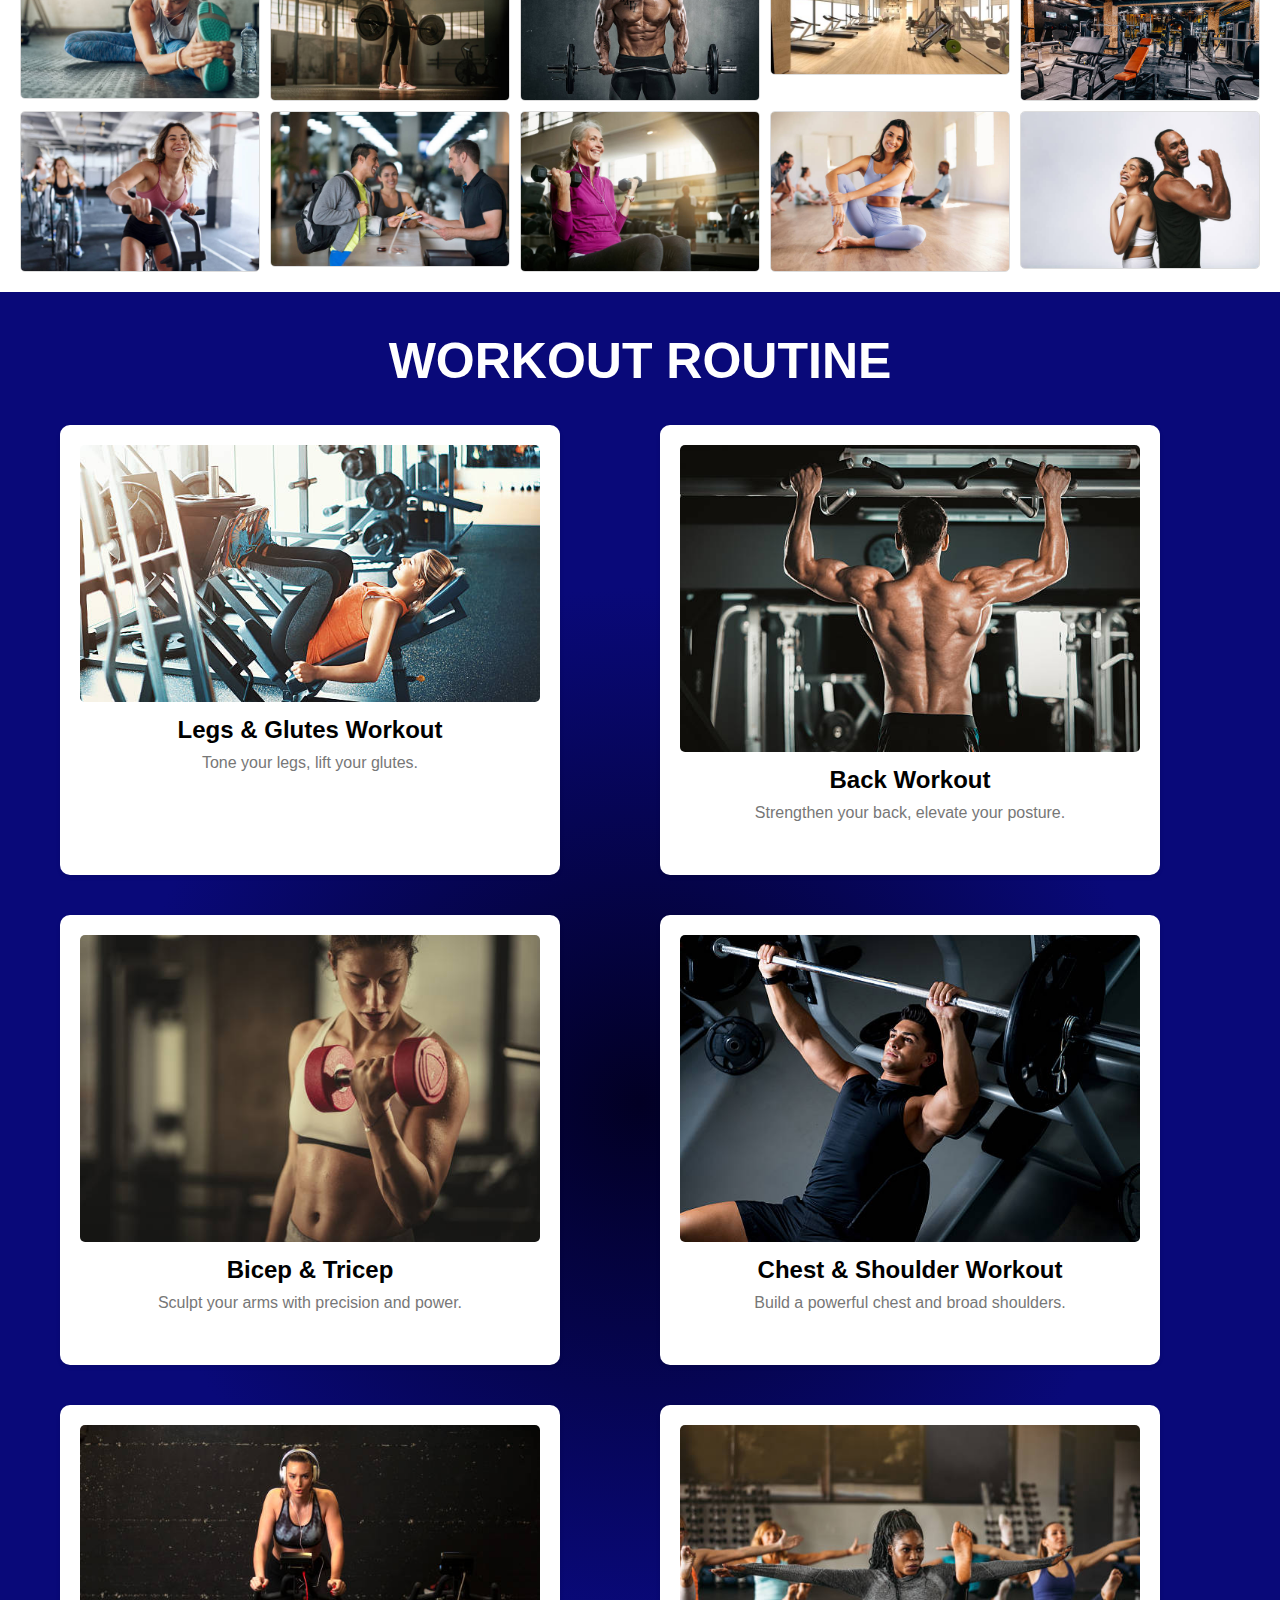
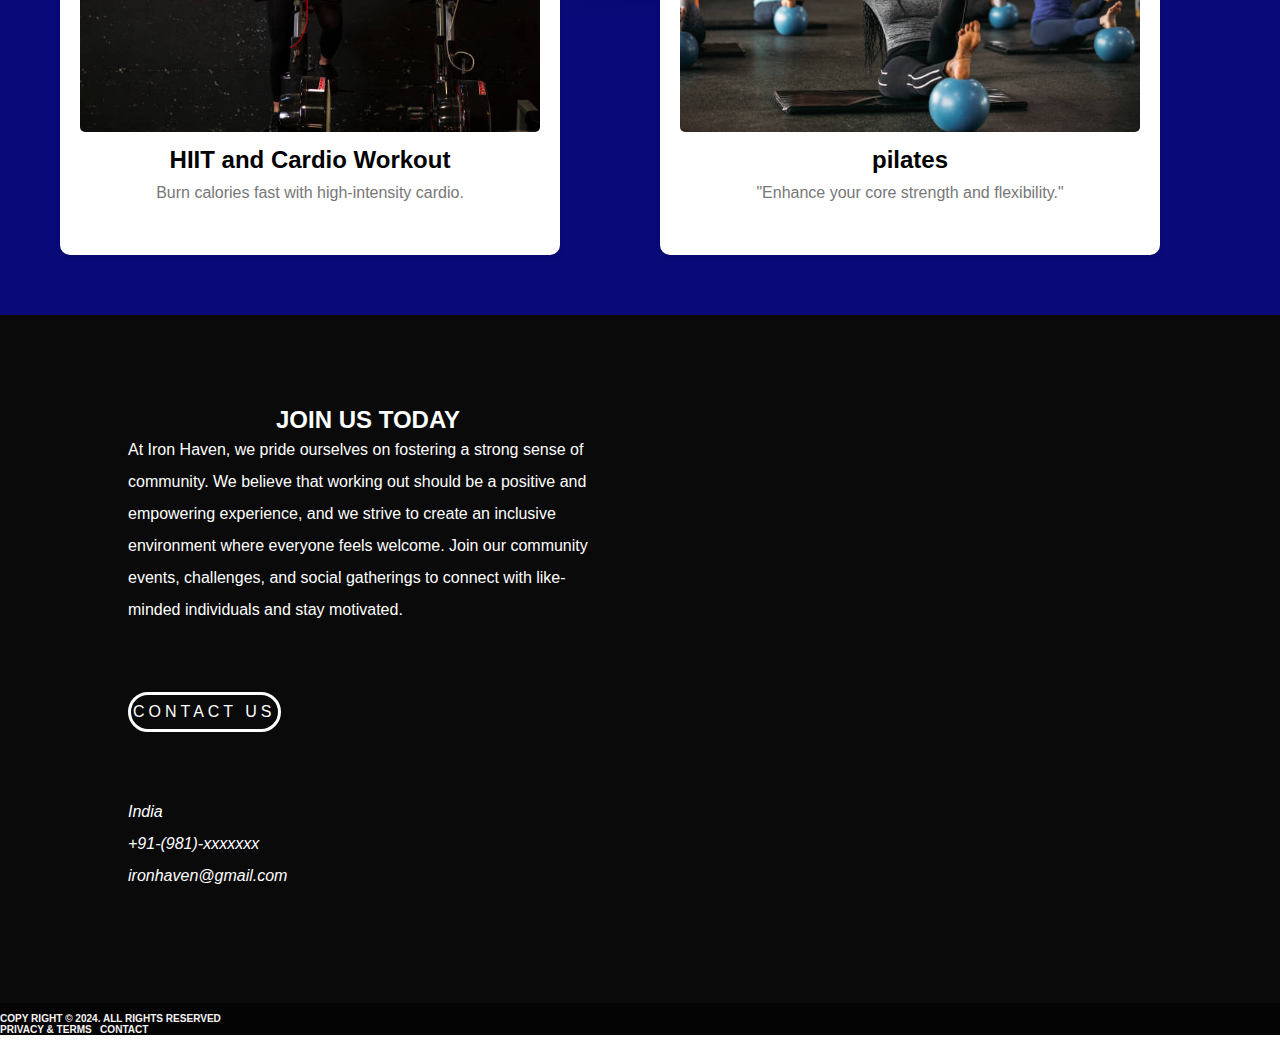
<file: pages/gym.html>
<!DOCTYPE html>
<html lang="en">
<head>
    <meta charset="UTF-8">
    <meta name="viewport" content="width=device-width, initial-scale=1.0">
    <title>Iron Haven Fitness</title>
    <link rel="icon" type="image/x-icon" href="/assets/favicon.png">
    <link rel="stylesheet" href="/css/gym.css">
    <link rel="stylesheet" href="https://unicons.iconscout.com/release/v4.0.8/css/line.css">
</head>
<body>
        <!--Header-=====================-->
     <header>
         <nav>
             <div class="nav-container">
                 <img src="/assets/logo.png" alt="logo" class="logo">
                 <div class="btn">
                     <div class="line1"></div>
                     <div class="line2"></div>
                     <div class="line3"></div>
                 </div>
             </div>
             <!--For links-->
             <ul class="nav-links">
                 <li><a href="/pages/home.html">Home</a></li>
                 <li><a href="/pages/About.html">About</a></li>
                 <li><a href="/pages/gym.html">The Gym</a></li>
                 <li><a href="/pages/pricing.html">Pricing</a></li>
                 <li><a href="/pages/contact.html">Contact</a></li>
                 <li class="social-icons">
                     <a href="#"><i class="uil uil-facebook"></i></a>
                     <a href="#"><i class="uil uil-instagram"></i></a>
                     <a href="#"><i class="uil uil-twitter-alt"></i></a>
                     <a href="#"><i class="uil uil-linkedin"></i></a>
    
                 </li>
                <li class="search"><a href="#" class="search-icon">
                    <i class="uil uil-search"></i>
                 </a></li>
             </ul>
             <!---End of links--->
            
         </nav>
    <!----Hero Image-->
    <div class="main-title">
        <div class="main-text">
            <h1>Iron Haven Fitness</h1>
            <p><i>Lift it Up. </i><br/> 
                <br>
                <br>
                <br>
                <br>
                <br>
                <br>
                <h1>Gallary</h1>
            </p>
        </div>
    </div>
     </header>
     <main>
        <div class="gallery">
            <img src="/assets/gym1.jpg" alt="Gym Image 1">
            <img src="/assets/gym2.jpg" alt="Gym Image 2">
            <img src="/assets/gym3.jpg" alt="Gym Image 3">
            <img src="/assets/gym4.jpg" alt="Gym Image 4">
            <img src="/assets/gym5.jpg" alt="Gym Image 5">
            <img src="/assets/gym6.jpg" alt="Gym Image 6">
            <img src="/assets/gym7.jpg" alt="Gym Image 7">
            <img src="/assets/gym8.jpg" alt="Gym Image 8">
            <img src="/assets/gym9.jpg" alt="Gym Image 9">
            <img src="/assets/gym10.jpg" alt="Gym Image 10">
            <img src="/assets/gym11.jpg" alt="Gym Image 11">
            <img src="/assets/gym12.jpg" alt="Gym Image 12">
            <img src="/assets/gym13.jpg" alt="Gym Image 13">
            <!-- <img src="/assets/gym14.jpg" alt="Gym Image 14"> -->
            <img src="/assets/gym15.jpg" alt="Gym Image 15">
            <img src="/assets/gym16.jpg" alt="Gym Image 16">
           
            <!-- Add more images here -->
        </div>
    </main>

    <section>
        <h1>Workout Routine</h1>
        <div class="container">
            <div class="card">
                <img src="/assets/legs.jpg" alt="Workout 4">
                <h3>Legs & Glutes Workout</h3>
                <p>Tone your legs, lift your glutes.</p>
            </div>
            <div class="card">
                <img src="/assets/back.jpg" alt="Workout 1">
                <h3>Back Workout</h3>
                <p>Strengthen your back, elevate your posture.</p>
            </div>
            <div class="card">
                <img src="/assets/bicep.jpg" alt="Workout 3">
                <h3>Bicep & Tricep</h3>
                <p>Sculpt your arms with precision and power.</p>
            </div>
            <div class="card">
                <img src="/assets/chest.jpg" alt="Workout 2">
                <h3>Chest & Shoulder Workout</h3>
                <p>Build a powerful chest and broad shoulders.</p>
            </div>
            <div class="card">
                <img src="/assets/cardio.jpg" alt="Workout 5">
                <h3>HIIT and Cardio Workout</h3>
                <p>Burn calories fast with high-intensity cardio.</p>
            </div>
            <div class="card">
                <img src="/assets/pilatew.jpg" alt="Workout 6">
                <h3>pilates</h3>
                <p>"Enhance your core strength and flexibility."</p>
            </div>
        </div>
       
    </section>
 
    <!---Footer===========-->
   <footer>
       <section class="map">
           <div class="map-center section-center">
                 <!--About Info============-->
                 <article class="map-info">
                     <div>
                          <h2>Join us Today</h2>
                          <p class="map-text">
                           At Iron Haven, we pride ourselves on fostering a strong sense of community. 
                           We believe that working out should be a positive and empowering experience, 
                           and we strive to create an inclusive environment where everyone feels welcome. 
                           Join our community events, challenges, and social gatherings to connect with like-minded
                           individuals and stay motivated.
                           
                           <br><br><br>
                           <a href="/pages/contact.html" class="map-btn">Contact us</a>
                           <br><br><br>
   
                           <i class="uil uil-location-point"> India</i>
                           <br>
                           <i class="uil uil-phone"> +91-(981)-xxxxxxx</i>
                           <br>
                           <i class="uil uil-envelope"> ironhaven@gmail.com</i>
                          </p>
                      </div>
                 </article>
      
                 <!--End of About Info-===============-->
                 <!---About Image====-->
                 <article class="map-im">
                     <div class="map-container">
                       <iframe src="https://www.google.com/maps/embed?pb=!1m18!1m12!1m3!1d30499770.637567557!2d82.75252935!3d21.0680074!2m3!1f0!2f0!3f0!3m2!1i1024!2i768!4f13.1!3m3!1m2!1s0x30635ff06b92b791%3A0xd78c4fa1854213a6!2sIndia!5e0!3m2!1sen!2sin!4v1717527234861!5m2!1sen!2sin" width="400" height="300" style="border:0;" allowfullscreen="" loading="lazy" referrerpolicy="no-referrer-when-downgrade"></iframe>
                       <li class="social-icons">
                           <a href="#"><i class="uil uil-facebook"></i></a>
                           <a href="#"><i class="uil uil-instagram"></i></a>
                           <a href="#"><i class="uil uil-twitter-alt"></i></a>
                           <a href="#"><i class="uil uil-linkedin"></i></a>
                       </li>
                     </div>
                 </article>
      
                 <!--End of About Images========-->
             </div>
         </section>   

   <!--=============End of Footer===========-->
   
       <div class="footer-text">
           <h6>Copy right &copy; 2024. All rights reserved</h6>
           <h6>Privacy & Terms &nbsp; Contact</h6>
       </div>
       
   </footer>
   <!--=============End of Footer===========-->
   
   
   
   
   
   
   
   
   
   
   
   
   
   
   
   
   
   <!---Jquery-->
   <script src="https://ajax.googleapis.com/ajax/libs/jquery/3.4.1/jquery.min.js"></script>
       <!---Script js-->
       <script src="/javascript/script.js"></script>
   </body>
   </html>
</file>
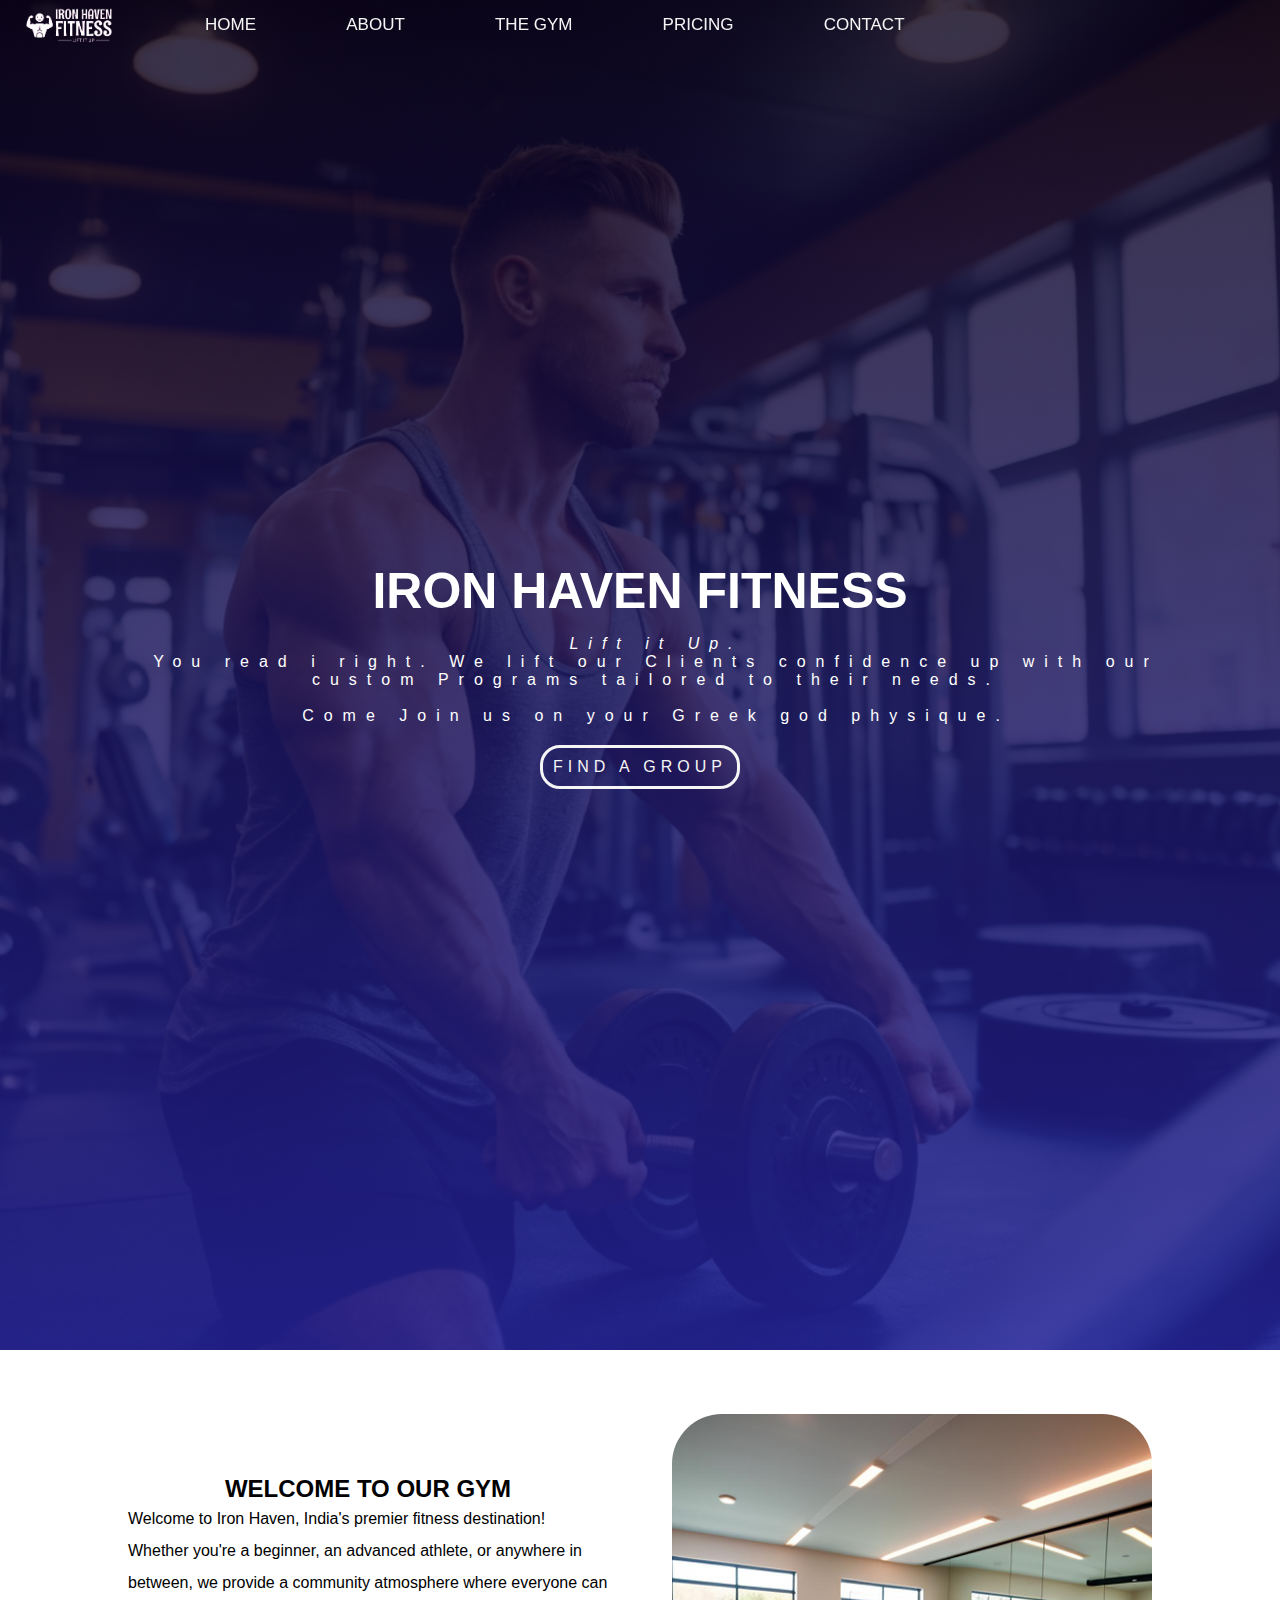
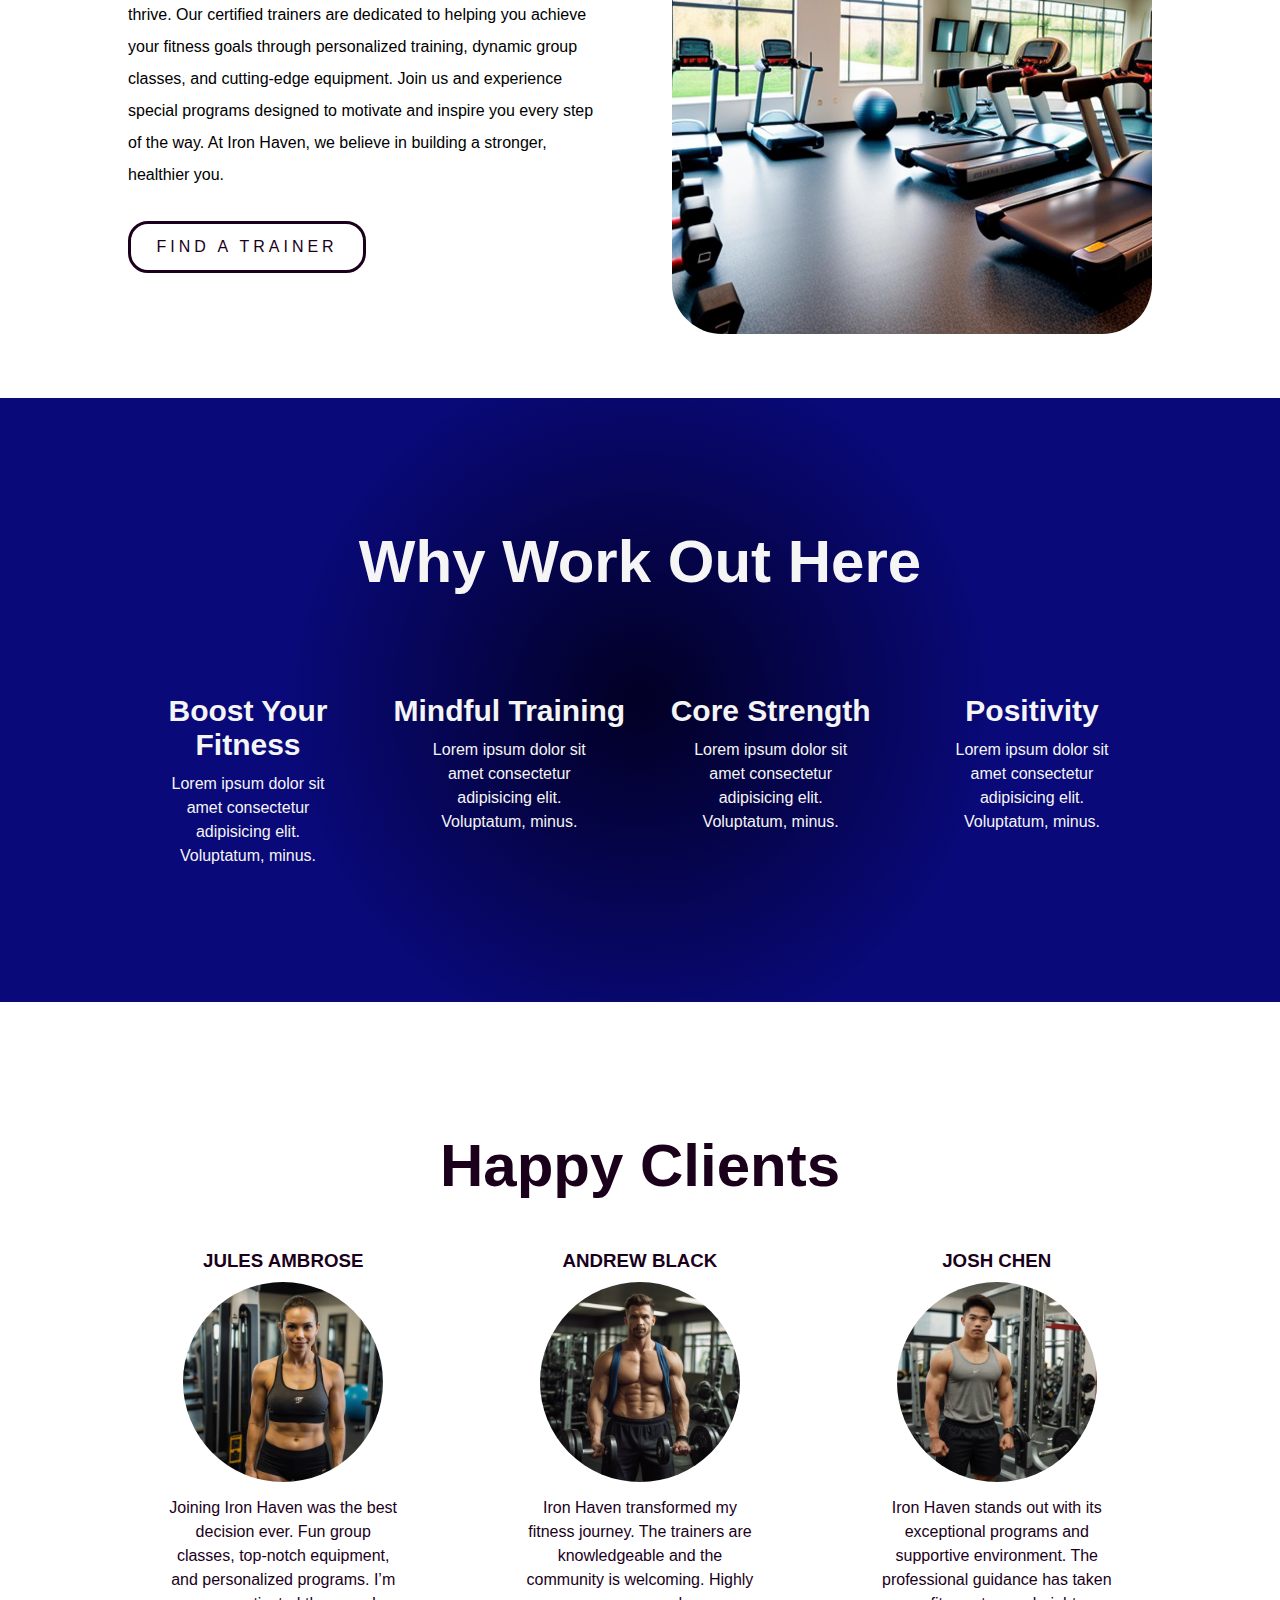
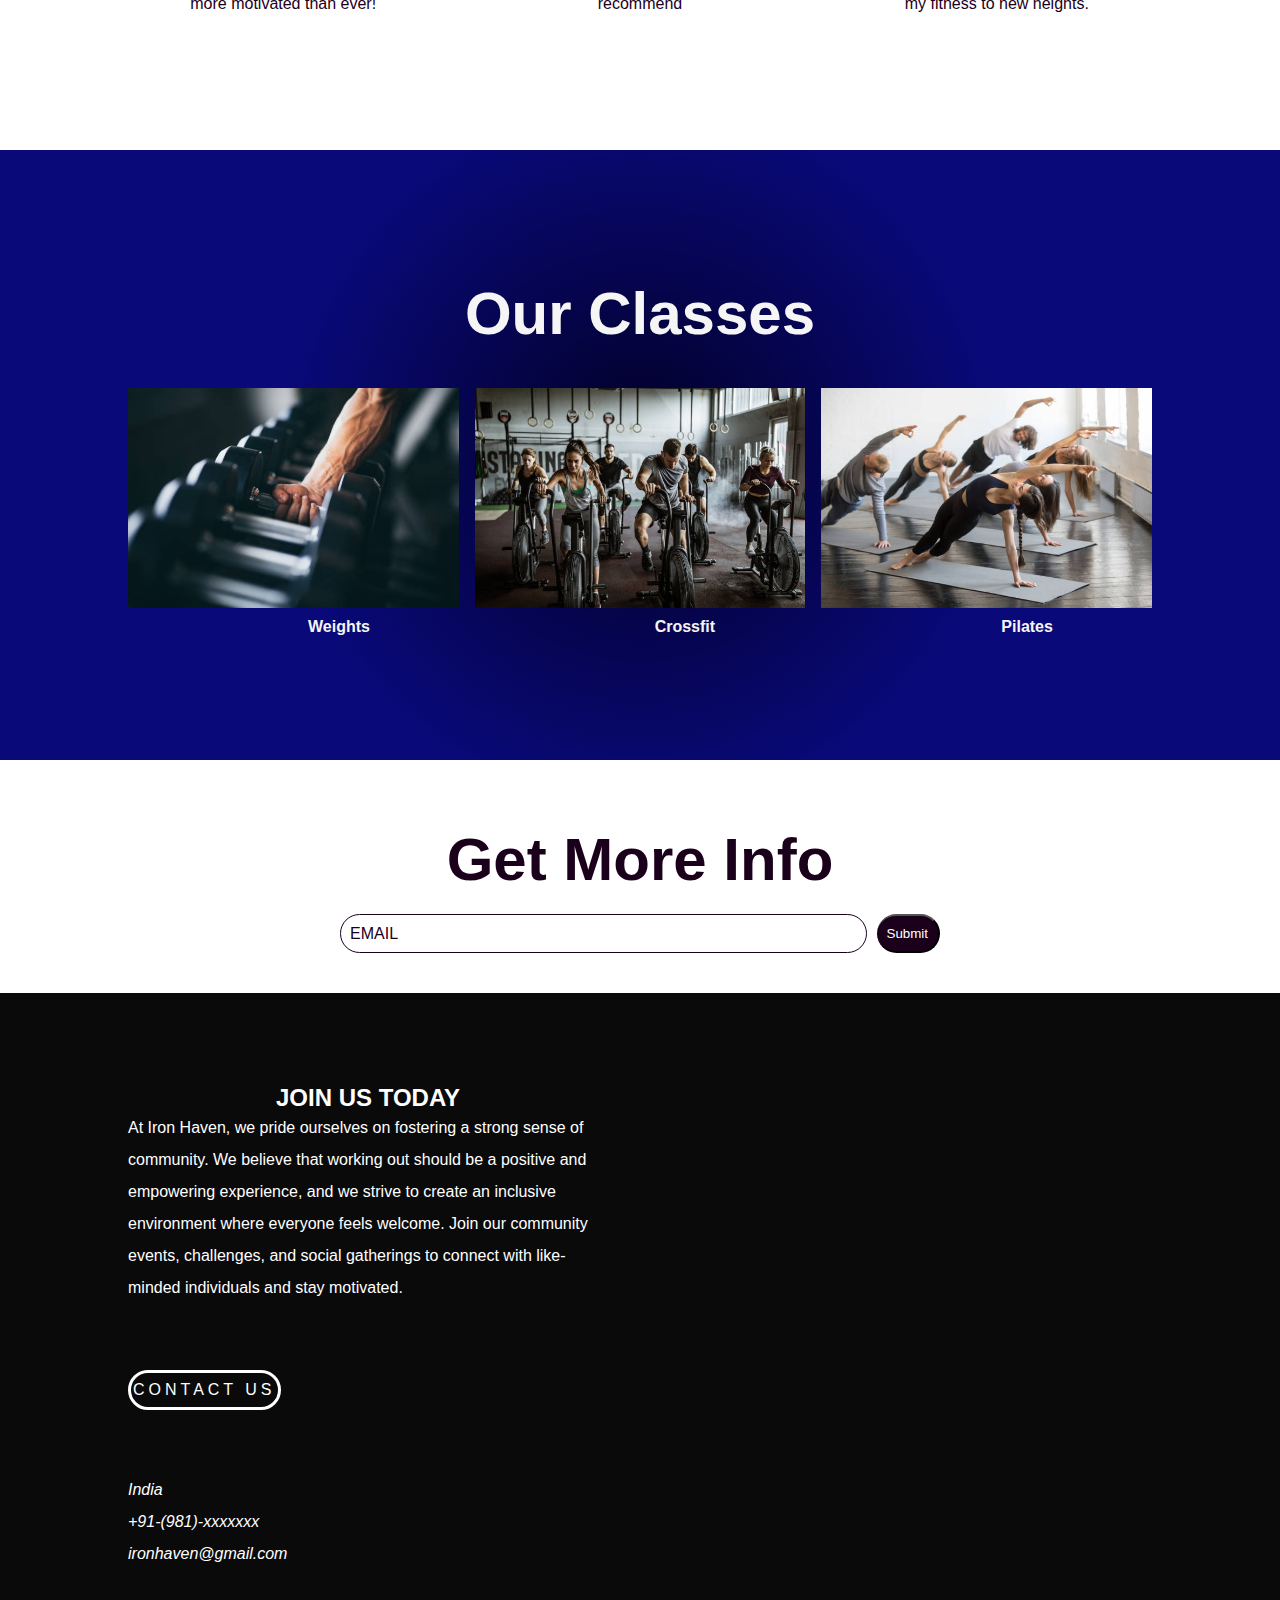
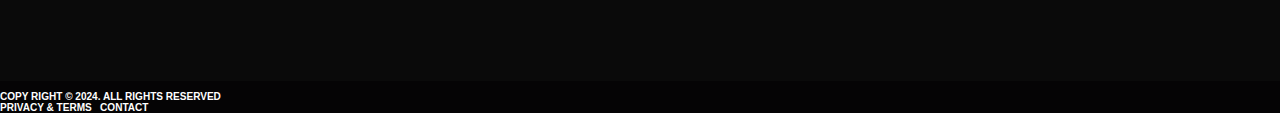
<file: pages/home.html>
<!DOCTYPE html>
<html lang="en">
<head>
    <meta charset="UTF-8">
    <meta name="viewport" content="width=device-width, initial-scale=1.0">
    <title>Iron Haven Fitness</title>
    <link rel="icon" type="image/x-icon" href="/assets/favicon.png">
    <link rel="stylesheet" href="/css/home.css">
    <link rel="stylesheet" href="https://unicons.iconscout.com/release/v4.0.8/css/line.css">
</head>
<body>
<!--=================================Header-=====================-->
     <header>
         <nav>
             <div class="nav-container">
                 <img src="/assets/logo.png" alt="logo" class="logo">
                 <div class="btn">
                     <div class="line1"></div>
                     <div class="line2"></div>
                     <div class="line3"></div>
                 </div>
             </div>
             <!--For links-->
             <ul class="nav-links">
                 <li><a href="/pages/home.html">Home</a></li>
                 <li><a href="/pages/About.html">About</a></li>
                 <li><a href="/pages/gym.html">The Gym</a></li>
                 <li><a href="/pages/pricing.html">Pricing</a></li>
                 <li><a href="/pages/contact.html">Contact</a></li>
                 <li class="social-icons">
                     <a href="#"><i class="uil uil-facebook"></i></a>
                     <a href="#"><i class="uil uil-instagram"></i></a>
                     <a href="#"><i class="uil uil-twitter-alt"></i></a>
                     <a href="#"><i class="uil uil-linkedin"></i></a>
    
                 </li>
                <li class="search"><a href="#" class="search-icon">
                    <i class="uil uil-search"></i>
                 </a></li>
             </ul>
             <!---End of links--->
            
         </nav>
    <!----Hero Image-->
    <div class="main-title">
        <div class="main-text">
            <h1>Iron Haven Fitness</h1>
            <p><i>Lift it Up. </i><br/> You read i right. We lift our Clients confidence up with our custom Programs tailored to their needs.<br/><br/>
                <b>Come Join us on your Greek god physique.</b>
            </p>
                 <a href="/pages/pricing.html" class="main-btn">Find a group</a>
        </div>
    </div>
     </header>
<!--=============End of Header==========================================-->


<!--======================About Section==============================-->
       <section class="about">
         <div class="about-center section-center">
               <!--About Info============-->
               <article class="about-info">
                   <div>
                        <h2>Welcome to our Gym</h2>
                        <p class="abt-text">
                            Welcome to Iron Haven, India's premier fitness destination! Whether you're a beginner, an advanced athlete, or anywhere in between, we provide a community atmosphere where everyone can thrive. Our certified trainers are dedicated to helping you achieve your fitness goals through personalized training, dynamic group classes, and cutting-edge equipment. Join us and experience special programs designed to motivate and inspire you every step of the way. At Iron Haven, we believe in building a stronger, healthier you.
                   
                        </p>
                        <a href="/pages/pricing.html" class="about-btn">Find a Trainer</a>
                    </div>
               </article>
    
               <!--End of About Info-===============-->
               <!---About Image====-->
               <article class="about-img">
                   <div class="about-img-container">
                   <img src="/assets/about.png" class="about-img" alt="about"/>
                   </div>
               </article>
    
               <!--End of About Images========-->
           </div>
       </section>
    
       <!--End of About Section====================-->

<!--====================================Work out section=====================-->
       <section id="workout">
          <div class="section-center">
           <!--title-============-->
           <div class="work-title">
               <h3 class="title">Why Work Out here</h3>
           </div>
           <!--End of title===================-->
           <div class="work-center">
               <!--workout detail-->
               <article class="service">
                 <i class="fas fa-bolt"></i>
                 <h3>Boost your fitness</h3>
                 <p>Lorem ipsum dolor sit amet consectetur 
                adipisicing elit. Voluptatum, minus.</p>
                </article>
               <!--End of workout===========-->
               
               
               <!--workout detail-->
               <article class="service">
                <i class="fas fa-leaf"></i>
                <h3>Mindful training</h3>
                <p>Lorem ipsum dolor sit amet consectetur 
               adipisicing elit. Voluptatum, minus.</p>
               </article>
              <!--End of workout===========-->
              
              <!--workout detail-->
              <article class="service">
                <i class="fas fa-battery-three-quarters"></i>
                <h3>Core Strength</h3>
                <p>Lorem ipsum dolor sit amet consectetur 
               adipisicing elit. Voluptatum, minus.</p>
               </article>
              <!--End of workout===========-->
              
              <!--workout detail-->
               <article class="service">
                <i class="fas fa-smile-beam"></i>
                <h3>Positivity</h3>
                <p>Lorem ipsum dolor sit amet consectetur 
               adipisicing elit. Voluptatum, minus.</p>
               </article>
              <!--End of workout===========-->
            </div>
           </div>
       </section>
    
<!--=============================End of Work out Section===============-->
     
     
     
<!--=======================================Testimonial  Section===============-->
     <section id="testimonial">
        <div class="section-center">
         <!--==========title-============-->
         <div>
            <h3 class="title">Happy Clients</h3>
        </div>
        <!--===================End of title===================-->
        <div class="client-center">
            <!--Testimonial Start-->
            <article class="testimonial">
                <h3>Jules Ambrose</h3>
                <img src="/assets/testomonial2.jpg" alt="image">
                <p>Joining Iron Haven was the best decision ever. Fun group classes, top-notch equipment, and personalized programs. I’m more motivated than ever!</p>            
            </article>
            <!--end of Testimonial-->
            <!--Testimonial Start-->
            <article class="testimonial">
                <h3>Andrew Black</h3>
                <img src="/assets/testomonial1 (1).jpg" alt="image">
                <p>Iron Haven transformed my fitness journey. The trainers are knowledgeable and the community is welcoming. Highly recommend</p>
            </article>
            <!--end of Testimonial-->
            <!--Testimonial Start-->
            <article class="testimonial">
                <h3>Josh Chen</h3>
                <img src="/assets/testomonial3.jpg" alt="image">
                <p>Iron Haven stands out with its exceptional programs and supportive environment. The professional guidance has taken my fitness to new heights.</p>
            </article>
            <!--end of Testimonial-->
        </div>
         </div>
     </section>
<!--================================End of Testimonial Section===========-->
    
    
 <!--=====================================Classes Section===========-->
    <section id="classes">
        <div class=" section-center">
         <!--title-============-->
         <div>
            <h3 class="title">Our Classes</h3>
        </div>
        <!--End of title===================-->
        <div class="classes-container">
            <!--Classes-->
            <article class="class-item">
                <!--Card-->
                <div class="img-container">
                    <img src="/assets/weights.jpg" alt="class1">
                </div>
                <div class="text-container">
                    <h4>Weights</h4>
                    
                </div>
                <!--end of card-->
            </article>
            <!--End of classes-->
            <!--Classes-->
            <article class="class-item">
                <!--Card-->
                <div class="img-container">
                    <img src="/assets/crossfit.jpg" alt="class1">
                </div>
                <div class="text-container">
                    <h4>Crossfit</h4>
                    
                </div>
                <!--end of card-->
            </article>
            <!--End of classes-->
    <!--Classes-->
    <article class="class-item">
        <!--Card-->
        <div class="img-container">
            <img src="/assets/pilates.jpg" alt="class1">
        </div>
        <div class="text-container">
            <h4>Pilates</h4>
            
        </div>
        <!--end of card-->
    </article>
    <!--End of classes-->
        
        </div>
        </div>
    </section>
<!--==============End of Classes Section===========================-->

<!----==============Subscription Section-----=====================----->
    <section class="subscribe" id="subscribe">
          <!--title-============-->
          <div>
            <h3 class="title">Get More Info</h3>
        </div>
        <!--End of title===================-->
       <form>
           <div class="input-group">
               <input type="email" class="form-control" placeholder="Email">
               <button type="submit" class="btn-submit">Submit</button>
           </div>
       </form>
    
    </section>
<!--==========================End of subscription=============================-->
    
<!---===============================Footer===============================-->
    <footer>
        <section class="map">
            <div class="map-center section-center">
                  <!--Footer Info============-->
                  <article class="map-info">
                      <div>
                           <h2>Join us Today</h2>
                           <p class="map-text">
                            At Iron Haven, we pride ourselves on fostering a strong sense of community. 
                            We believe that working out should be a positive and empowering experience, 
                            and we strive to create an inclusive environment where everyone feels welcome. 
                            Join our community events, challenges, and social gatherings to connect with like-minded
                            individuals and stay motivated.
                            
                            <br><br><br>
                            <a href="/pages/contact.html" class="map-btn">Contact us</a>
                            <br><br><br>
    
                            <i class="uil uil-location-point"> India</i>
                            <br>
                            <i class="uil uil-phone"> +91-(981)-xxxxxxx</i>
                            <br>
                            <i class="uil uil-envelope"> ironhaven@gmail.com</i>
                           </p>
                       </div>
                  </article>
       
                  <!--End of Footer Info-===============-->
                  <!---footer Image====-->
                  <article class="map-im">
                      <div class="map-container">
                        <iframe src="https://www.google.com/maps/embed?pb=!1m18!1m12!1m3!1d30499770.637567557!2d82.75252935!3d21.0680074!2m3!1f0!2f0!3f0!3m2!1i1024!2i768!4f13.1!3m3!1m2!1s0x30635ff06b92b791%3A0xd78c4fa1854213a6!2sIndia!5e0!3m2!1sen!2sin!4v1717527234861!5m2!1sen!2sin" width="400" height="300" style="border:0;" allowfullscreen="" loading="lazy" referrerpolicy="no-referrer-when-downgrade"></iframe>
                        <li class="social-icons">
                            <a href="#"><i class="uil uil-facebook"></i></a>
                            <a href="#"><i class="uil uil-instagram"></i></a>
                            <a href="#"><i class="uil uil-twitter-alt"></i></a>
                            <a href="#"><i class="uil uil-linkedin"></i></a>
                        </li>
                      </div>
                  </article>
       
                  <!--End of footer Images========-->
              </div>
          </section>   

        <div class="footer-text">
            <h6>Copy right &copy; 2024. All rights reserved</h6>
            <h6>Privacy & Terms &nbsp; Contact</h6>
        </div>
        
    </footer>
<!--===========================End of Footer==========================-->
    
    
    
    
    
    
    
    
    
    
    
    
    
    
    
    
    
    <!---Jquery-->
    <script src="https://ajax.googleapis.com/ajax/libs/jquery/3.4.1/jquery.min.js"></script>
        <!---Script js-->
        <script src="/javascript/script.js"></script>
    </body>
    </html>
</file>
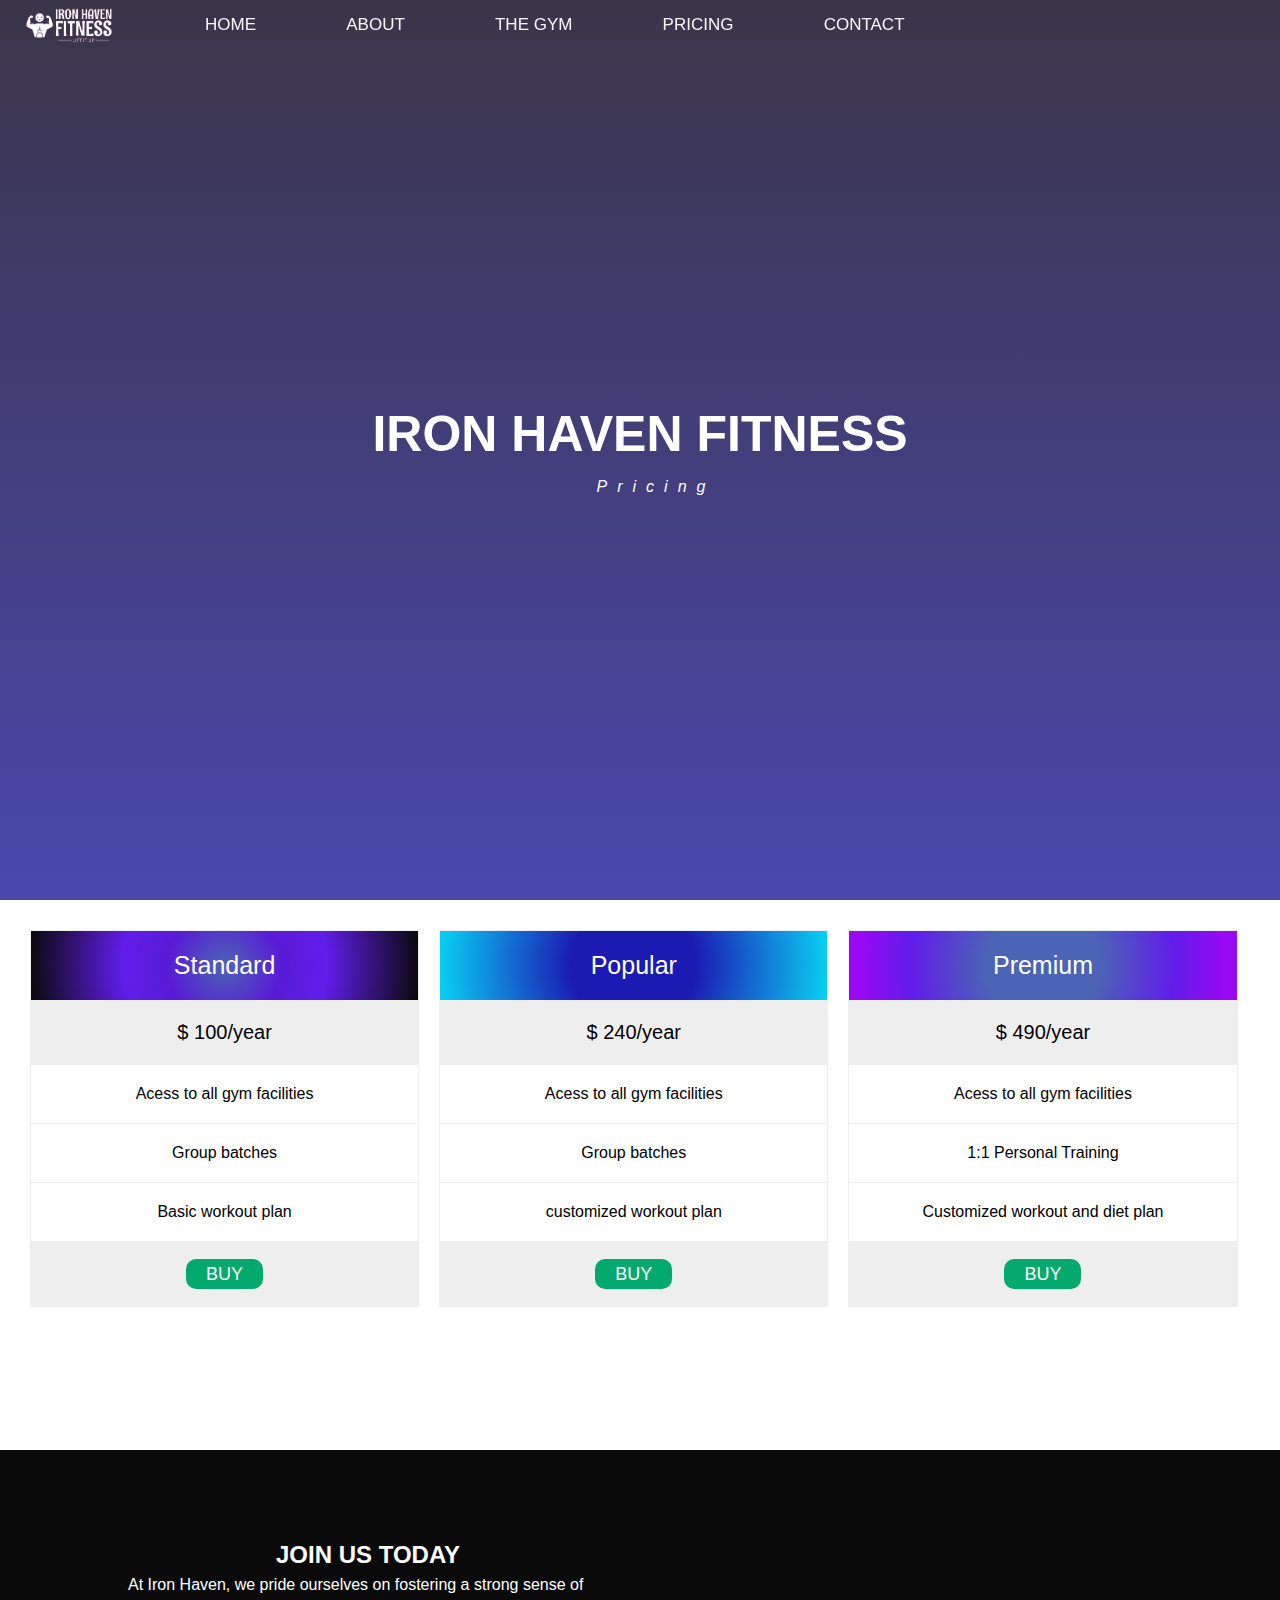
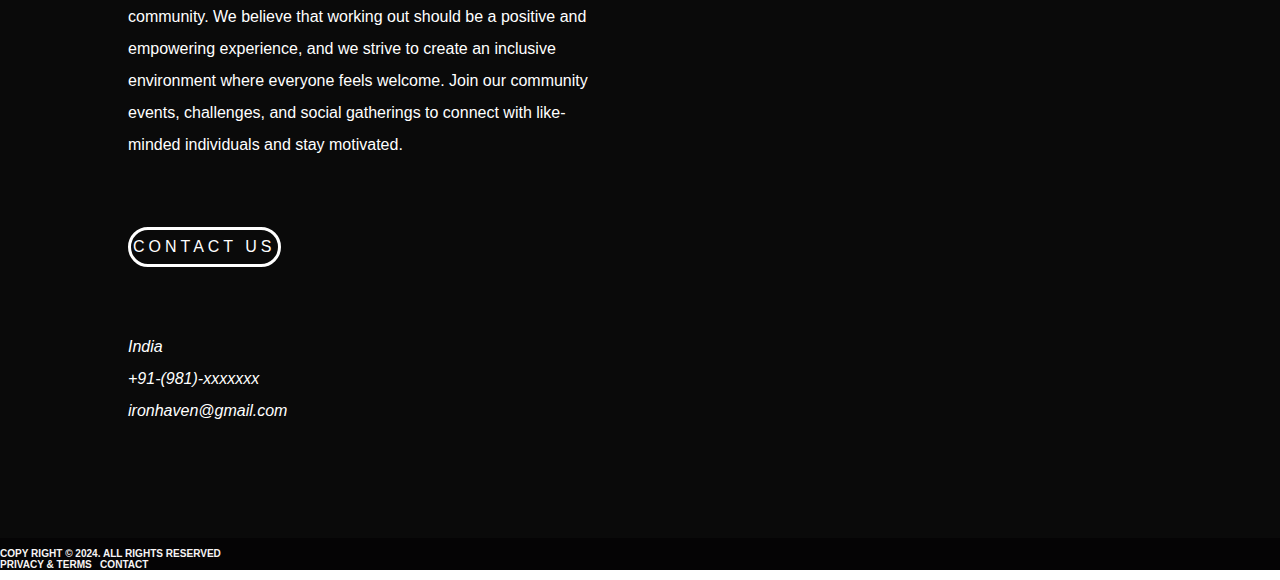
<file: pages/pricing.html>
<!DOCTYPE html>
<html lang="en">
<head>
    <meta charset="UTF-8">
    <meta name="viewport" content="width=device-width, initial-scale=1.0">
    <title>Iron Haven Fitness</title>
    <link rel="icon" type="image/x-icon" href="/assets/favicon.png">
    <link rel="stylesheet" href="/css/pricing.css">
    <link rel="stylesheet" href="https://unicons.iconscout.com/release/v4.0.8/css/line.css">
</head>
<body>
        <!--Header-=====================-->
     <header>
         <nav>
             <div class="nav-container">
                 <img src="/assets/logo.png" alt="logo" class="logo">
                 <div class="btn">
                     <div class="line1"></div>
                     <div class="line2"></div>
                     <div class="line3"></div>
                 </div>
             </div>
             <!--For links-->
             <ul class="nav-links">
                 <li><a href="/pages/home.html">Home</a></li>
                 <li><a href="/pages/About.html">About</a></li>
                 <li><a href="/pages/gym.html">The Gym</a></li>
                 <li><a href="/pages/pricing.html">Pricing</a></li>
                 <li><a href="/pages/contact.html">Contact</a></li>
                 <li class="social-icons">
                     <a href="#"><i class="uil uil-facebook"></i></a>
                     <a href="#"><i class="uil uil-instagram"></i></a>
                     <a href="#"><i class="uil uil-twitter-alt"></i></a>
                     <a href="#"><i class="uil uil-linkedin"></i></a>
    
                 </li>
                <li class="search"><a href="#" class="search-icon">
                    <i class="uil uil-search"></i>
                 </a></li>
             </ul>
             <!---End of links--->
            
         </nav>
         <div class="main-title">
            <div class="main-text">
                <h1>Iron Haven Fitness</h1>
                <p><i>Pricing </i><br/>
                </p>
            </div>
        </div>
        </header>

        <section class="pricing">
            <div class="columns">
                <ul class="price">
                  <li class="h1">Standard</li>
                  <li class="grey">$ 100/year</li>
                  <li>Acess to all gym facilities</li>
                  <li>Group batches</li>
                  <li>Basic workout plan</li>
                  <li class="grey"><a href="#" class="button">BUY</a></li>
                </ul>
              </div>
              
              <div class="columns">
                <ul class="price">
                  <li class="h1" style="background: rgb(27,27,179);
                  background: radial-gradient(circle, rgba(27,27,179,1) 32%, rgba(9,204,242,1) 98%);">Popular</li>
                  <li class="grey">$ 240/year</li>
                  <li>Acess to all gym facilities</li>
                  <li>Group batches</li>
                  <li>customized workout plan</li>
                  <li class="grey"><a href="#" class="button">BUY</a></li>
                </ul>
              </div>
              
              <div class="columns">
                <ul class="price">
                  <li class="h1" style="background: rgb(75,100,181);
                  background: radial-gradient(circle, rgba(75,100,181,1) 29%, rgba(97,29,234,1) 67%, rgba(151,9,242,1) 93%);">Premium</li>
                  <li class="grey">$ 490/year</li>
                  <li>Acess to all gym facilities</li>
                  <li>1:1 Personal Training</li>
                  <li>Customized workout and diet plan</li>
                  <li class="grey"><a href="#" class="button">BUY</a></li>
                </ul>
              </div>
              
        </section>

         <!---Footer===========-->
    <footer>
        <!---Footer===========-->
   <footer>
       <section class="map">
           <div class="map-center section-center">
                 <!--About Info============-->
                 <article class="map-info">
                     <div>
                          <h2>Join us Today</h2>
                          <p class="map-text">
                           At Iron Haven, we pride ourselves on fostering a strong sense of community. 
                           We believe that working out should be a positive and empowering experience, 
                           and we strive to create an inclusive environment where everyone feels welcome. 
                           Join our community events, challenges, and social gatherings to connect with like-minded
                           individuals and stay motivated.
                           
                           <br><br><br>
                           <a href="/pages/contact.html" class="map-btn">Contact us</a>
                           <br><br><br>
   
                           <i class="uil uil-location-point"> India</i>
                           <br>
                           <i class="uil uil-phone"> +91-(981)-xxxxxxx</i>
                           <br>
                           <i class="uil uil-envelope"> ironhaven@gmail.com</i>
                          </p>
                      </div>
                 </article>
      
                 <!--End of About Info-===============-->
                 <!---About Image====-->
                 <article class="map-im">
                     <div class="map-container">
                       <iframe src="https://www.google.com/maps/embed?pb=!1m18!1m12!1m3!1d30499770.637567557!2d82.75252935!3d21.0680074!2m3!1f0!2f0!3f0!3m2!1i1024!2i768!4f13.1!3m3!1m2!1s0x30635ff06b92b791%3A0xd78c4fa1854213a6!2sIndia!5e0!3m2!1sen!2sin!4v1717527234861!5m2!1sen!2sin" width="400" height="300" style="border:0;" allowfullscreen="" loading="lazy" referrerpolicy="no-referrer-when-downgrade"></iframe>
                       <li class="social-icons">
                           <a href="#"><i class="uil uil-facebook"></i></a>
                           <a href="#"><i class="uil uil-instagram"></i></a>
                           <a href="#"><i class="uil uil-twitter-alt"></i></a>
                           <a href="#"><i class="uil uil-linkedin"></i></a>
                       </li>
                     </div>
                 </article>
      
                 <!--End of About Images========-->
             </div>
         </section>   

       <div class="footer-text">
           <h6>Copy right &copy; 2024. All rights reserved</h6>
           <h6>Privacy & Terms &nbsp; Contact</h6>
       </div>
       
   </footer>
   <!--=============End of Footer===========-->
     
   <!---Jquery-->
   <script src="https://ajax.googleapis.com/ajax/libs/jquery/3.4.1/jquery.min.js"></script>
       <!---Script js-->
       <script src="/javascript/script.js"></script>
   </body>
   </html>
</file>
<file: css/home.css>
*{
    margin:0;
    padding:0;
    box-sizing: border-box;
}
html{
    scroll-behavior: smooth;
}
body{
    font-family: 'Montserrat', sans-serif;
}

.nav-links{
    list-style-type: none;
    display: none;

}
.nav-links a{
    display:block;
    padding: 15px;
    background:rgba(152, 152, 198, 0.772);
    font-size: 17px;
    text-decoration: none;
    text-transform: uppercase;
    color: #090909;
}

.nav-links a:hover{
    text-decoration: underline;
   
}
.social-icons :hover{
    color: #3e00e7;           
        transform: translateY(-10%);
}
.social-icons{
    display:block;
}

.nav-container{
    padding: 0 20px;
    background: rgba(48, 51, 227, 0.553);
    background: radial-gradient(circle, rgba(48, 51, 227, 0.637) 0%, rgba(8, 6, 101, 0.833) 100%) ;
    display: flex;
    justify-content: space-between;/*for wider space*/
    
}
.nav-container img{
    width: 100px;
   align-self: center;/*it's not stretch*/
}
.line1, .line2, .line3{
    width: 30px;
    height: 4px;
    margin: 5px;
    background: #ffe7ff;
    /*Effect of bars*/

}
.btn{
    padding:2px;
    display: inline-block;
    cursor: pointer;
    align-self: center;
}

/*---Header----*/
header{
    min-height:150vh ;
    background:linear-gradient(rgba(10, 2, 27, 0.8), rgba(37, 35, 157, 0.833)),
    url(/assets/hero.jpg)center/cover no-repeat;
    display: flex;
    position: relative;
    flex-direction: column;

}

nav{
    flex: 0 0 auto;
}
nav ul li:last-of-type {/*for icons*/
    display: flex;
}
nav ul li:last-of-type a{
    display: flex;
    flex: 1 0 auto;
    text-align-last: center;
   
}
.fab{
    font-size: 30px;
}
.nav-links .social-icons a:hover{
    text-decoration: none;
}
    
/*For nav transparency and shade*/
nav{
    position: fixed;
    width: 100%;
    z-index: 10;
    transition: background 2s ease;
}
.navBackground{
    background:rgba(34,0,40,0.8);
}
/*================Hero Image===========*/

.main-title{
    flex: 1 0 auto;
    display: flex;
    align-items: center;
    justify-content: center;
}
.main-text{
    flex: 0 0 90%;
    text-align: center;
    padding: 100px 0;
}

.main-text h1{
    font-size: 50px;
    text-transform: uppercase;
    color: #fff;
    margin-bottom: 15px;
   
}
.main-text p{
    margin: 0 auto;
    font-weight: lighter;
    letter-spacing:10px;
    margin-left: 32px;
    color: white;
}
.main-btn{
    text-transform: uppercase;
    color: #f5f5f5;
    letter-spacing:5px;
    border: 3px solid #f5f5f5;
    display: inline-block;
    cursor: pointer;
    text-decoration: none;
    margin-top: 20px;
    padding: 10px 10px;
    border-radius: 20px;
     
}
.main-btn:hover{
    background:#3900e392;
    color:#f5f5f5; 

}
@media screen and (min-width: 992px){
    .btn{
        display: none;
    }
    nav{
        display: flex;
        flex-wrap: wrap;
        justify-content: space-around;
    }
    .nav-container{
        background:transparent;
        flex:0 0 auto;/*container is child of the nav*/
    }
    .nav-links{
        padding: 0 20px;
        flex: 1 0 auto;/*flex child*/
        display: flex!important;
        justify-content: flex-start;
        flex-wrap: wrap;
        /*align-self: center;*/
    }
    .nav-links li{
        flex: 1 0 auto;
        /*text-align: center;*/
    }
    .nav-links a{
        background: transparent;
        text-align: center;
        color: #f5f5f5;
    }
    .social-icons{
        flex: 1 0 auto;
        display: flex;
        flex-wrap: wrap;
        align-self: center;
        justify-content: space-around;
        list-style-type: none;
        padding:0 20px;
    }
    .social-icons{
        font-size: 40px;
    }
    .social-icons a:hover{
        color: #5500e7;           
        transform: translateY(-10%);
        }
}

/*=========About Section======*/
/*section{padding: 80px 0;}*/
.section-center{width: 80vw;
    padding: 4rem 0;
    width: 80vw;
    margin: 0 auto;
    max-width: 1170px;
}
.about{background: #ffffff;}
.about-img{
    width: 100%;
    display: block;
    height: 520px;
    border-radius: 50px;

    padding: auto;
}
.about-img, .about-info
{
    margin-bottom: 64px;
}
.about-info h2{
    text-transform: uppercase;
    text-align: center;
}
.abt-text{
    margin-bottom: 20px;
    line-height:2;
    font-weight: 300;
}
.about-btn
{
    text-transform: uppercase;
    color: #1b001b;
    letter-spacing: 4px; 
    border: 3px solid #1b001b;
    border-radius: 20px;
    display: inline-block;
    cursor: pointer;
    text-decoration: none; 
    margin-top: 10px; 
    padding: 0.9rem 1.6rem;
}
.about-btn:hover{
    background:#1300e3b0;
    color:#f5f5f5;
 }

@media screen and (min-width: 992px)
{
    .about-center{
        display: flex;
        justify-content: space-between;
    }
    .about-img, .about-info{
        flex: 0 0 calc(50% - 32px);
        margin-bottom: 0; 
        align-self: center;
    }
}

/*=======End of About Section===========*/



/*-------===========Work out Section=======*/

#workout{ 
    background: rgb(2,0,36);
    background: radial-gradient(circle, rgba(2,0,36,1) 0%, rgba(9,9,121,1) 50%);
    padding: 40px;
}
#workout .title{
    font-size:60px;
    text-transform: 
    capitalize;color: 
    #f5f5f5;
    text-align: center;
    margin: 25px 0 20px 0;
}
.service{
    text-align: center;
    margin: 20px 0;
    color: #f5f5f5;
}
.service .fas{
    padding: 20px; 
    font-size: 50px; 
    cursor:pointer;
}
.service h3{
    margin: 10px 0 15 px 0;
    text-transform: capitalize;
    font-size: 30px;
}
.service p{
    line-height: 1.5;
     width: 75%;
      margin: 10px auto;
      font-weight: lighter;
    }

@media screen and (min-width: 576px)
{
    .work-center{
    max-width: 90vw;
    margin: 0 auto;
    display: flex;
    flex-wrap: wrap;
    justify-content: space-between;}
    .service
    {flex: 0 0 calc(50% - 1em);
    }
}
@media screen and (min-width: 776px){
    .service{flex: 0 0 calc(25% - 1em);
    }
}
/*---====================End of Work out section=====*/



/*--===========Testimonial =============*/

#testimonial
{   padding: 40px; 
    background: #ffff;
}
#testimonial .title
{font-size: 60px;
    text-transform: capitalize;
    color:#1b001b;
    text-align: center; 
    margin: 25px 0 20px 0;
}
.testimonial
{
    color: #1b001b;
    text-align: center; 
    margin: 20px 0;
}
.testimonial img
{border-radius: 50%; 
    max-width: 200px;
}
.testimonial h3{
     margin: 10px 0; 
     text-transform: uppercase;
     color:#1b001b;}
.testimonial p{
    line-height: 1.5; 
    width: 75%; 
    margin: 10px auto; 
    font-weight: lighter;}
/* Responsive*/

@media screen and (min-width: 576px)
{.client-center{
    display: flex; 
    flex-wrap: wrap;
    justify-content: space-between;} 
    .testimonial
    {flex: 0 0 calc(35% - 3em);
    }
}
/*============End of testimonial==========*/



/*============Our Classes Section===========*/

#classes{
    background: rgb(2,0,36);
    background: radial-gradient(circle, rgba(2,0,36,1) 0%, rgba(9,9,121,1) 50%);
    padding: 40px;}
#classes .title
{
    font-size: 60px;
    text-transform: capitalize;
    color:#f5f5f5;
    text-align: center;
    margin: 25px 0 20px 0;
}
.classes-container
{max-width: 90vw;
    margin: 0 auto;
}
.class-item{
    background-color:#fefefe00;
    color: #f5f5f5;
    margin: 20px 0;
    align-items: center;
}
#classes img{
    width: 100%;
    display: block;
}
.img-container{
    position: relative;
}
.class-item h4{
    margin-top: 10px;
    margin-left: 180px;
    text-align:justify;
}
/*Responsive*/

@media screen and (min-width:576px)
{
    .classes-container{
        display: grid;
        grid-template-columns: repeat(2, 1fr);
        grid-column-gap: 1em;
        grid-row-gap: 1em;
    }
}
@media screen and (min-width:992px)
{
    .classes-container{
    display: grid;
    grid-template-columns: repeat(3, 1fr);
    grid-column-gap: 1em;
    grid-row-gap: 1em;}
}
/*End of Classes======*/


/*===========Subscription=========*/

#subscribe{
    padding: 40px;
    background: #ffff;
}
#subscribe .title
{font-size: 60px;
    text-transform: capitalize;
     color:#1b001b;
    text-align: center;
    margin: 25px 0 20px 0;
}
.input-group{
    width: 80vw;
    max-width: 600px;
    margin: 0 auto;
    display: flex;
}
.form-control
{
    flex: 1 1 auto;
}
.form-control
{
    padding: 0.375rem 0.57rem;
    font-size: 1rem;
    line-height: 1.5;
    font-weight: 300;
    letter-spacing: mainSpacing;
    background: #ffff;
    text-transform: uppercase;
    outline: none;
    ;
    border: 1px solid #1b001b;
    border-radius:20px ;
    
}
::placeholder{color: #1b001b;
}

.btn-submit{
    border-left: none;
    cursor: pointer;
    background: #1b001b;
    color: #ffff;
    margin-left: 10px;
    border-radius: 20px;
    padding: 10px;
}
.btn-submit:hover{
    color: #ffff;
    background-color: #14004e;
}

/*=======end of Subscription==========*/
/*=======Footer========*/
footer{
        background-color:#050405;padding:0;
        display: block;
        justify-content: space-between;
        align-items: baseline;
    
    
        section{
            padding: 20px 20px;
        }
        .section-center{width: 80vw;
            padding: 4rem 0;
            width: 80vw;
            margin: 0 auto;
            max-width: 1170px;
        }
        .map{background: #0a0a0a;}
        .map-im{
            width: 100%;
            display: block;
            height: 520px;
            border-radius: 50px;
            padding: auto;
        }
        .map, .map-info
        {
            margin-bottom: 10px;
        }
        .map-info h2{
            text-transform: uppercase;
            text-align: center;
            color: white;
        }
        .map-text{
            margin-bottom: 10px;
            line-height:2;
            font-weight: 300;
            color: white;
        }
        .map-btn
        {
            text-transform: uppercase;
            color: #ffffff;
            letter-spacing: 4px; 
            border: 3px solid #ffffff;
            border-radius: 20px;
            display: inline-block;
            cursor: pointer;
            text-decoration: none; 
            margin-top: 2px; 
            padding: 1px 2px;
        }
        .map-btn:hover{
            background:#1300e3b0;
            color:#f5f5f5;
        }
        .social-icons{
            flex: 1 0 auto;
            display: block;
            align-self: center;
            justify-content: space-around;
            list-style-type: none;
            padding:20px 20px;
        }
        .social-icons{
            font-size: 40px;
        }
        .social-icons a:hover{
            color: #5500e7;           
            transform: translateY(-10%);
            }
        
        @media screen and (min-width: 992px)
        {
            .map-center{
                display: flex;
                justify-content: space-between;
            }
            .map-im, .map-info{
                flex: 0 0 calc(50% - 32px);
                align-self: center;
            }
        }
    }

.footer-text {
    text-transform: uppercase;
    font-size: 15px;
    color: #ffff;
    margin-bottom: 10px;
}
/*end of footer===========*/
</file>
<file: css/about.css>
*{
    margin:0;
    padding:0;
    box-sizing: border-box;
}
html{
    scroll-behavior: smooth;
}
body{
    font-family: 'Montserrat', sans-serif;
}

.nav-links{
    list-style-type: none;
    display: none;

}
.nav-links a{
    display:block;
    padding: 15px;
    background:rgba(152, 152, 198, 0.772);
    font-size: 17px;
    text-decoration: none;
    text-transform: uppercase;
    color: #0a0a0a;
}

.nav-links a:hover{
    text-decoration: underline;
   
}
.social-icons :hover{
    color: #3e00e7;           
        transform: translateY(-10%);
}
.social-icons{
    display:block;
}

.nav-container{
    padding: 0 20px;
    background: rgba(48, 51, 227, 0.553);
    background: radial-gradient(circle, rgba(48, 51, 227, 0.637) 0%, rgba(8, 6, 101, 0.833) 100%) ;
    display: flex;
    justify-content: space-between;/*for wider space*/
    
}
.nav-container img{
    width: 100px;
   align-self: center;/*it's not stretch*/
}
.line1, .line2, .line3{
    width: 30px;
    height: 4px;
    margin: 5px;
    background: #ffe7ff;
    /*Effect of bars*/

}
.btn{
    padding:2px;
    display: inline-block;
    cursor: pointer;
    align-self: center;
}
/*
.change .line1{ /*effect after applying jquery
    transform: rotate(-45deg) translate(-7px, 6px);
}
.change .line2{
    opacity:0;
}
.change .line3{
    transform: rotate(45deg) translate(-7px, -8px);
}
/*---Header----*/
header{
    min-height:150vh ;
    background:linear-gradient(rgba(10, 2, 27, 0.8), rgba(37, 35, 157, 0.833)),
    url(/assets/hero.jpg)center/cover no-repeat;
    display: flex;
    position: relative;
    flex-direction: column;

}

nav{
    flex: 0 0 auto;
}
nav ul li:last-of-type {/*for icons*/
    display: flex;
}
nav ul li:last-of-type a{
    display: flex;
    flex: 1 0 auto;
    text-align-last: center;
   
}
.fab{
    font-size: 30px;
}
.nav-links .social-icons a:hover{
    text-decoration: none;
}
    
/*For nav transparency and shade*/
nav{
    position: fixed;
    width: 100%;
    z-index: 10;
    transition: background 2s ease;
}
.navBackground{
    background:rgba(34,0,40,0.8);
}
/*================Hero Image===========*/

.main-title{
    flex: 1 0 auto;
    display: flex;
    align-items: center;
    justify-content: center;
}
.main-text{
    flex: 0 0 90%;
    text-align: center;
    padding: 100px 0;
}

.main-text h1{
    font-size: 50px;
    text-transform: uppercase;
    color: #fff;
    margin-bottom: 15px;
   
}
.main-text p{
    margin: 0 auto;
    font-weight: lighter;
    letter-spacing:10px;
    margin-left: 32px;
    color: white;
}
.main-btn{
    text-transform: uppercase;
    color: #f5f5f5;
    letter-spacing:5px;
    border: 3px solid #f5f5f5;
    display: inline-block;
    cursor: pointer;
    text-decoration: none;
    margin-top: 20px;
    padding: 10px 10px;
    border-radius: 20px;
     
}
.main-btn:hover{
    background:#3900e392;
    color:#f5f5f5; 

}
@media screen and (min-width: 992px){
    .btn{
        display: none;
    }
    nav{
        display: flex;
        flex-wrap: wrap;
        justify-content: space-around;
    }
    .nav-container{
        background:transparent;
        flex:0 0 auto;/*container is child of the nav*/
    }
    .nav-links{
        padding: 0 20px;
        flex: 1 0 auto;/*flex child*/
        display: flex!important;
        justify-content: flex-start;
        flex-wrap: wrap;
        /*align-self: center;*/
    }
    .nav-links li{
        flex: 1 0 auto;
        /*text-align: center;*/
    }
    .nav-links a{
        background: transparent;
        text-align: center;
        color: #f5f5f5;
    }
    .social-icons{
        flex: 1 0 auto;
        display: flex;
        flex-wrap: wrap;
        align-self: center;
        justify-content: space-around;
        list-style-type: none;
        padding:0 20px;
    }
    .social-icons{
        font-size: 40px;
    }
    .social-icons a:hover{
        color: #5500e7;           
        transform: translateY(-10%);
        }
}

/*=========About Section======*/
/*section{padding: 80px 0;}*/
.section-center{width: 80vw;
    padding: 4rem 0;
    width: 80vw;
    margin: 0 auto;
    max-width: 1170px;
}
.about{background: #ffffff;}
.about-img{
    width: 100%;
    display: block;
    height: 520px;
    border-radius: 50px;

    padding: auto;
}
.about-img, .about-info
{
    margin-bottom: 64px;
}
.about-info h2{
    text-transform: uppercase;
    text-align: center;
}
.abt-text{
    margin-bottom: 20px;
    line-height:2;
    font-weight: 300;
}
.about-btn
{
    text-transform: uppercase;
    color: #1b001b;
    letter-spacing: 4px; 
    border: 3px solid #1b001b;
    border-radius: 20px;
    display: inline-block;
    cursor: pointer;
    text-decoration: none; 
    margin-top: 10px; 
    padding: 0.9rem 1.6rem;
}
.about-btn:hover{
    background:#1300e3b0;
    color:#f5f5f5;
 }

@media screen and (min-width: 992px)
{
    .about-center{
        display: flex;
        justify-content: space-between;
    }
    .about-img, .about-info{
        flex: 0 0 calc(50% - 32px);
        margin-bottom: 0; 
        align-self: center;
    }
}

/*=======End of About Section===========*/



/*-------===========Work out Section=======*/

#facilities{ 
    background: rgb(2,0,36);
    background: radial-gradient(circle, rgba(2,0,36,1) 0%, rgba(9,9,121,1) 50%);
    padding: 40px;
}
#facilities .title{
    font-size:60px;
    text-transform: 
    capitalize;color: 
    #f5f5f5;
    text-align: center;
    margin: 25px 0 20px 0;
}
.service{
    text-align: center;
    margin: 20px 0;
    color: #f5f5f5;
}
.service .fas{
    padding: 20px; 
    font-size: 50px; 
    cursor:pointer;
}
.service h3{
    margin: 10px 0 15 px 0;
    text-transform: capitalize;
    font-size: 30px;
}
.service p{
    line-height: 1.5;
     width: 75%;
      margin: 10px auto;
      font-weight: lighter;
    }

@media screen and (min-width: 576px)
{
    .work-center{
    max-width: 90vw;
    margin: 0 auto;
    display: flex;
    flex-wrap: wrap;
    justify-content: space-between;}
    .service
    {flex: 0 0 calc(50% - 1em);
    }
}
@media screen and (min-width: 776px){
    .service{flex: 0 0 calc(25% - 1em);
    }
}
/*---====================End of Work out section=====*/



/*--===========team=============*/

#team
{   padding: 40px; 
    background: #ffff;
}
#team .title
{font-size: 60px;
    text-transform: capitalize;
    color:#1b001b;
    text-align: center; 
    margin: 25px 0 20px 0;
}
.team
{
    color: #1b001b;
    text-align: center; 
    margin: 20px 0;
}
.team img
{
    border-radius: 50%; 
    max-width: 200px;
}
.team h3{
     margin: 10px 0; 
     text-transform: uppercase;
     color:#1b001b;}
.team p{
    line-height: 1.5; 
    width: 75%; 
    margin: 10px auto; 
    font-weight: lighter;}
/* Responsive*/

@media screen and (min-width: 576px)
{.team-center{
    display: flex; 
    flex-wrap: wrap;
    justify-content: space-between;} 
    .team
    {flex: 0 0 calc(35% - 3em);
    }
}
/*============End of testimonial==========*/



/*============Our Classes Section===========*/

#classes{
    background: rgb(2,0,36);
    background: radial-gradient(circle, rgba(2,0,36,1) 0%, rgba(9,9,121,1) 50%);
    padding: 40px;}
#classes .title
{
    font-size: 60px;
    text-transform: capitalize;
    color:#f5f5f5;
    text-align: center;
    margin: 25px 0 20px 0;
}
.classes-container
{max-width: 90vw;
    margin: 0 auto;
}
.class-item{
    background-color:#fefefe00;
    color: #f5f5f5;
    margin: 20px 0;
    align-items: center;
}
#classes img{
    width: 100%;
    display: block;
}
.img-container{
    position: relative;
}
.class-item h4{
    margin-top: 10px;
    margin-left: 180px;
    text-align:justify;
}
/*Responsive*/

@media screen and (min-width:576px)
{
    .classes-container{
        display: grid;
        grid-template-columns: repeat(2, 1fr);
        grid-column-gap: 1em;
        grid-row-gap: 1em;
    }
}
@media screen and (min-width:992px)
{
    .classes-container{
    display: grid;
    grid-template-columns: repeat(3, 1fr);
    grid-column-gap: 1em;
    grid-row-gap: 1em;}
}
/*End of Classes======*/

/*=====join us========*/

/*=======Footer========*/
footer{
    background-color:#050405;padding:0;
    display: block; 
    justify-content: space-between;
    align-items: baseline;


    section{
        padding: 20px 20px;
    }
    .section-center{
        width: 80vw;
        padding: 4rem 0;
        width: 80vw;
        margin: 0 auto;
        max-width: 1170px;
    }
    .map{background: #0a0a0a;}
    .map-im{
        width: 100%;
        display: block;
        height: 520px;
        border-radius: 50px;
        padding: auto;
    }
    .map, .map-info
    {
        margin-bottom: 10px;
    }
    .map-info h2{
        text-transform: uppercase;
        text-align: center;
        color: white;
    }
    .map-text{
        margin-bottom: 10px;
        line-height:2;
        font-weight: 300;
        color: white;
    }
    .map-btn
    {
        text-transform: uppercase;
        color: #ffffff;
        letter-spacing: 4px; 
        border: 3px solid #ffffff;
        border-radius: 20px;
        display: inline-block;
        cursor: pointer;
        text-decoration: none; 
        margin-top: 2px; 
        padding: 1px 2px;
    }
    .map-btn:hover{
        background:#1300e3b0;
        color:#f5f5f5;
     }

     .social-icons{
        flex: 1 0 auto;
        display: block;
        align-self: center;
        justify-content: space-around;
        list-style-type: none;
        padding:20px 20px;
    }
    .social-icons{
        font-size: 40px;
    }
    .social-icons a:hover{
        color: #5500e7;           
        transform: translateY(-10%);
        }
    
    @media screen and (min-width: 992px)
    {
        .map-center{
            display: flex;
            justify-content: space-between;
        }
        .map-im, .map-info{
            flex: 0 0 calc(50% - 32px);
            margin-bottom: 0; 
            align-self: center;
        }
    }
    .footer-text {
        text-transform: uppercase;
        font-size: 15px;
        color: #f7f4f4;
        margin-bottom: 10px;
    }
}


/*end of footer===========*/
</file>
<file: css/contact.css>
*{
    margin:0;
    padding:0;
    box-sizing: border-box;
}
html{
    scroll-behavior: smooth;
}
body{
    font-family: 'Montserrat', sans-serif;
}

.nav-links{
    list-style-type: none;
    display: none;

}
.nav-links a{
    display:block;
    padding: 15px;
    background:rgba(152, 152, 198, 0.772);
    font-size: 17px;
    text-decoration: none;
    text-transform: uppercase;
    color: #0a0a0a;
}

.nav-links a:hover{
    text-decoration: underline;
   
}
.social-icons :hover{
    color: #3e00e7;           
        transform: translateY(-10%);
}
.social-icons{
    display:block;
}

.nav-container{
    padding: 0 20px;
    background: rgba(48, 51, 227, 0.553);
    background: radial-gradient(circle, rgba(48, 51, 227, 0.637) 0%, rgba(8, 6, 101, 0.833) 100%) ;
    display: flex;
    justify-content: space-between;/*for wider space*/
    
}
.nav-container img{
    width: 100px;
   align-self: center;/*it's not stretch*/
}
.line1, .line2, .line3{
    width: 30px;
    height: 4px;
    margin: 5px;
    background: #ffe7ff;
    /*Effect of bars*/

}
.btn{
    padding:2px;
    display: inline-block;
    cursor: pointer;
    align-self: center;
}
/*---Header----*/
header{
    min-height:100vh ;
    background:linear-gradient(rgba(10, 2, 27, 0.8), rgba(37, 35, 157, 0.833));
    display: flex;
    position: relative;
    flex-direction: column;

}

nav{
    flex: 0 0 auto;
}
nav ul li:last-of-type {/*for icons*/
    display: flex;
}
nav ul li:last-of-type a{
    display: flex;
    flex: 1 0 auto;
    text-align-last: center;
   
}
.fab{
    font-size: 30px;
}
.nav-links .social-icons a:hover{
    text-decoration: none;
}
    
/*For nav transparency and shade*/
nav{
    position: fixed;
    width: 100%;
    z-index: 10;
    transition: background 2s ease;
}
.navBackground{
    background:rgba(34,0,40,0.8);
}
/*================Hero Image===========*/

.main-title{
    flex: 1 0 auto;
    display: flex;
    align-items: center;
    justify-content: center;
}
.main-text{
    flex: 0 0 90%;
    text-align: center;
    padding: 100px 0;
}

.main-text h1{
    font-size: 50px;
    text-transform: uppercase;
    color: #fff;
    margin-bottom: 15px;
   
}
.main-text p{
    margin: 0 auto;
    font-weight: lighter;
    letter-spacing:10px;
    margin-left: 32px;
    color: white;
}

@media screen and (min-width: 992px){
    .btn{
        display: none;
    }
    nav{
        display: flex;
        flex-wrap: wrap;
        justify-content: space-around;
    }
    .nav-container{
        background:transparent;
        flex:0 0 auto;/*container is child of the nav*/
    }
    .nav-links{
        padding: 0 20px;
        flex: 1 0 auto;/*flex child*/
        display: flex!important;
        justify-content: flex-start;
        flex-wrap: wrap;
        /*align-self: center;*/
    }
    .nav-links li{
        flex: 1 0 auto;
        /*text-align: center;*/
    }
    .nav-links a{
        background: transparent;
        text-align: center;
        color: #f5f5f5;
    }
    .social-icons{
        flex: 1 0 auto;
        display: flex;
        flex-wrap: wrap;
        align-self: center;
        justify-content: space-around;
        list-style-type: none;
        padding:0 20px;
    }
    .social-icons{
        font-size: 40px;
    }
    .social-icons a:hover{
        color: #5500e7;           
        transform: translateY(-10%);
        }
}

.contact-form {
    display: flex;
    justify-content: space-between;
    max-width: 1000px;
    margin: 30px;
    padding: 40px;
    background-color: #fff;
    border-radius: 10px;
    box-shadow: 0 8px 10px rgba(0, 0, 0, 0.1);
}

form {
    margin-top: 100px;
    flex: 1;
    padding-right:30px;
    padding-left: 20px;
    padding-top: 5px;
    margin-right: 10px;
    border: 2px solid #ddd;
    border-radius: 10px;
    margin-bottom: 100px;
    box-shadow: 0 2px 4px rgba(0, 0, 0, 0.1);
    height:400px;
}

form input,
form textarea {
    display: block;
    margin-bottom: 20px;
    width: 100%;
    padding: 10px;
    border: 1px solid #ddd;
    border-radius: 5px;
}

textarea {
    resize: vertical;
}


.form-btn {
    border-radius: 10px;
    background-color: #621ef4;
    border: none;
    color: #FFFFFF;
    text-align: center;
    font-size: 20px;
    padding: 10px;
    transition: all 0.5s;
    cursor: pointer;
    margin: 5px;
}
  
  .form-btn span {
    cursor: pointer;
    display: inline-block;
    position: relative;
    transition: 0.5s;
}
  
  .form-btn span:after {
    content: '\00bb';
    position: absolute;
    opacity: 0;
    top: 0;
    right: -20px;
    transition: 0.5s;
}
  
  .form-btn:hover span {
    padding-right: 25px;
}
  
  .form-btn:hover span:after {
    opacity: 1;
    right: 0;
}

.contact-info {
    flex: 1;
    background-color: #f2f2f2;
    padding: 20px;
    border-radius: 10px;
    box-shadow: 0 2px 4px rgba(0, 0, 0, 0.1);
}

.contact-info p {
    margin: 50px;
    font-size: 0.9rem;
    color: black;
    text-align: center;
}

/* Media query for smaller screens */
@media screen and (max-width: 600px) {
    .contact-form {
        flex-direction: column;
    }

    .contact-info p{
        margin: 10px;

    }

    form {
        padding: 10px;
        margin-bottom: 20px;
        margin-top: 20px;
    }

    
}

footer{
    background-color:#050405;
    display: block;
    justify-content: space-between;
    align-items: baseline;

    .section-center{
        width: 80vw;
        padding: 4rem 0;
        width: 80vw;
        margin: 0 auto;
        max-width: 1170px;
    }
    .map{
        background: #0a0a0a;
    }
    .map-im{
        width: 100%;
        display: block;
        height: 520px;
        border-radius: 50px;
        padding: auto;
    }
    .map, .map-info
    {
        margin-bottom: 10px;
    }
    .map-info h2{
        text-transform: uppercase;
        text-align: center;
        color: white;
    }
    .map-text{
        margin-bottom: 10px;
        line-height:2;
        font-weight: 300;
        color: white;
    }
    .map-btn
    {
        text-transform: uppercase;
        color: #ffffff;
        letter-spacing: 4px; 
        border: 3px solid #ffffff;
        border-radius: 20px;
        display: inline-block;
        cursor: pointer;
        text-decoration: none; 
        margin-top: 2px; 
        padding: 1px 2px;
    }
    .map-btn:hover{
        background:#1300e3b0;
        color:#f5f5f5;
    }
    .social-icons{
        flex: 1 0 auto;
        display: block;
        align-self: center;
        justify-content: space-around;
        list-style-type: none;
        padding:20px 20px;
    }
    .social-icons{
        font-size: 40px;
    }
    .social-icons a:hover{
        color: #0f00e7;           
        transform: translateY(-10%);
        }
    
    @media screen and (min-width: 992px)
    {
        .map-center{
            display: flex;
            justify-content: space-between;
        }
        .map-im, .map-info{
            flex: 0 0 calc(50% - 32px);
            align-self: center;
        }
    }
}

.footer-text {
text-transform: uppercase;
font-size: 15px;
color: #f7f4f4;
margin-bottom: 10px;
}
</file>
<file: css/gym.css>
*{
    margin:0;
    padding:0;
    box-sizing: border-box;
}
html{
    scroll-behavior: smooth;
}
body{
    font-family: 'Montserrat', sans-serif;
}

.nav-links{
    list-style-type: none;
    display: none;

}
.nav-links a{
    display:block;
    padding: 15px;
    background:rgba(152, 152, 198, 0.772);
    font-size: 17px;
    text-decoration: none;
    text-transform: uppercase;
    color: #090909;
}

.nav-links a:hover{
    text-decoration: underline;
   
}
.social-icons :hover{
    color: #3e00e7;           
        transform: translateY(-10%);
}
.social-icons{
    display:block;
}

.nav-container{
    padding: 0 20px;
    background: rgba(48, 51, 227, 0.553);
    background: radial-gradient(circle, rgba(48, 51, 227, 0.637) 0%, rgba(8, 6, 101, 0.833) 100%) ;
    display: flex;
    justify-content: space-between;/*for wider space*/
    
}
.nav-container img{
    width: 100px;
   align-self: center;/*it's not stretch*/
}
.line1, .line2, .line3{
    width: 30px;
    height: 4px;
    margin: 5px;
    background: #ffe7ff;
    /*Effect of bars*/

}
.btn{
    padding:2px;
    display: inline-block;
    cursor: pointer;
    align-self: center;
}
/*
.change .line1{ /*effect after applying jquery
    transform: rotate(-45deg) translate(-7px, 6px);
}
.change .line2{
    opacity:0;
}
.change .line3{
    transform: rotate(45deg) translate(-7px, -8px);
}
/*---Header----*/
header{
    min-height:150vh ;
    background:linear-gradient(rgba(10, 2, 27, 0.8), rgba(37, 35, 157, 0.833)),
    url(/assets/gym.jpg)center/cover no-repeat;
    display: flex;
    position: relative;
    flex-direction: column;
}

nav{
    flex: 0 0 auto;
}
nav ul li:last-of-type {/*for icons*/
    display: flex;
}
nav ul li:last-of-type a{
    display: flex;
    flex: 1 0 auto;
    text-align-last: center;
   
}
.fab{
    font-size: 30px;
}
.nav-links .social-icons a:hover{
    text-decoration: none;
}
    
/*For nav transparency and shade*/
nav{
    position: fixed;
    width: 100%;
    z-index: 10;
    transition: background 2s ease;
}
.navBackground{
    background:rgba(34,0,40,0.8);
}
/*================Hero Image===========*/

.main-title{
    flex: 1 0 auto;
    display: flex;
    align-items: center;
    justify-content: center;
}
.main-text{
    flex: 0 0 90%;
    text-align: center;
    padding: 100px 0;
}

.main-text h1{
    font-size: 50px;
    text-transform: uppercase;
    color: #fff;
    margin-bottom: 15px;
   
}
.main-text p{
    margin: 0 auto;
    font-weight: lighter;
    letter-spacing:10px;
    margin-left: 32px;
    color: white;
}
.main-btn{
    text-transform: uppercase;
    color: #f5f5f5;
    letter-spacing:5px;
    border: 3px solid #f5f5f5;
    display: inline-block;
    cursor: pointer;
    text-decoration: none;
    margin-top: 20px;
    padding: 10px 10px;
    border-radius: 20px;
     
}
.main-btn:hover{
    background:#3900e392;
    color:#f5f5f5; 

}
@media screen and (min-width: 992px){
    .btn{
        display: none;
    }
    nav{
        display: flex;
        flex-wrap: wrap;
        justify-content: space-around;
    }
    .nav-container{
        background:transparent;
        flex:0 0 auto;/*container is child of the nav*/
    }
    .nav-links{
        padding: 0 20px;
        flex: 1 0 auto;/*flex child*/
        display: flex!important;
        justify-content: flex-start;
        flex-wrap: wrap;
        /*align-self: center;*/
    }
    .nav-links li{
        flex: 1 0 auto;
        /*text-align: center;*/
    }
    .nav-links a{
        background: transparent;
        text-align: center;
        color: #f5f5f5;
    }
    .social-icons{
        flex: 1 0 auto;
        display: flex;
        flex-wrap: wrap;
        align-self: center;
        justify-content: space-around;
        list-style-type: none;
        padding:0 20px;
    }
    .social-icons{
        font-size: 40px;
    }
    .social-icons a:hover{
        color: #5500e7;           
        transform: translateY(-10%);
        }
}

.gallery {
    display: grid;
    grid-template-columns: repeat(auto-fill, minmax(200px, 1fr));
    gap: 10px;
    padding: 20px;
}

.gallery img {
    max-width: 100%;
    height: auto;
    border: 1px solid #ddd;
    border-radius: 5px;
}

/* Responsive adjustments */
@media screen and (max-width: 600px) {
    .gallery {
        grid-template-columns: repeat(auto-fill, minmax(150px, 1fr));
    }
}



/*=======Footer========*/
footer{
        background-color:#050405;
        padding:0;
        display: block;
        justify-content: space-between;
        align-items: baseline;
    
    
        section{
            padding: 20px 20px;
        }
        .section-center{width: 80vw;
            padding: 4rem 0;
            width: 80vw;
            margin: 0 auto;
            max-width: 1170px;
        }
        .map{background: #0a0a0a;}
        .map-im{
            width: 100%;
            display: block;
            height: 520px;
            border-radius: 50px;
            padding: auto;
        }
        .map, .map-info
        {
            margin-bottom: 10px;
        }
        .map-info h2{
            text-transform: uppercase;
            text-align: center;
            color: white;
        }
        .map-text{
            margin-bottom: 10px;
            line-height:2;
            font-weight: 300;
            color: white;
        }
        .map-btn
        {
            text-transform: uppercase;
            color: #ffffff;
            letter-spacing: 4px; 
            border: 3px solid #ffffff;
            border-radius: 20px;
            display: inline-block;
            cursor: pointer;
            text-decoration: none; 
            margin-top: 2px; 
            padding: 1px 2px;
        }
        .map-btn:hover{
            background:#1300e3b0;
            color:#f5f5f5;
        }
        .social-icons{
            flex: 1 0 auto;
            display: block;
            align-self: center;
            justify-content: space-around;
            list-style-type: none;
            padding:20px 20px;
        }
        .social-icons{
            font-size: 40px;
        }
        .social-icons a:hover{
            color: #5500e7;           
            transform: translateY(-10%);
            }
        
        @media screen and (min-width: 992px)
        {
            .map-center{
                display: flex;
                justify-content: space-between;
            }
            .map-im, .map-info{
                flex: 0 0 calc(50% - 32px);
                align-self: center;
            }
        }
    }

.footer-text {
    text-transform: uppercase;
    font-size: 15px;
    color: #f7f4f4;
    margin-bottom: 10px;
}


section{
    
    background: rgb(2,0,36);
    background: radial-gradient(circle, rgba(2,0,36,1) 0%, rgba(9,9,121,1) 50%);
    padding: 40px;
    
    h1{
        font-size: 50px;
        text-transform: uppercase;
        color: #fff;
        margin-bottom: 15px;
        text-align: center;
    }

    .container{
        display:grid;
        grid-template-columns: repeat(auto-fill, minmax(500px,1fr));
    

    .card{
        background-color: #fff;
        border-radius: 10px;
        box-shadow: 0 2px 4px rgba(0, 0, 0, 0.1);
        padding: 20px;
        margin: 20px;
        text-align: center;
        height: 450px;
        width: 500px;
        display: block;
    }
    
    .card img {
        max-width: 100%;
        border-radius: 5px;
        margin-bottom: 10px;
    }
    
    .card h3 {
        font-size: 1.5rem;
        margin-bottom: 10px;
    }
    
    .card p {
        font-size: 1rem;
        color: #777;
    }
}
}

/*end of footer===========*/
</file>
<file: css/pricing.css>
*{
    margin:0;
    padding:0;
    box-sizing: border-box;
}
html{
    scroll-behavior: smooth;
}
body{
    font-family: 'Montserrat', sans-serif;
}

.nav-links{
    list-style-type: none;
    display: none;

}
.nav-links a{
    display:block;
    padding: 15px;
    background:rgba(152, 152, 198, 0.772);
    font-size: 17px;
    text-decoration: none;
    text-transform: uppercase;
    color: #0a0a0a;
}

.nav-links a:hover{
    text-decoration: underline;
   
}
.social-icons :hover{
    color: #3e00e7;           
        transform: translateY(-10%);
}
.social-icons{
    display:block;
}

.nav-container{
    padding: 0 20px;
    background: rgba(48, 51, 227, 0.553);
    background: radial-gradient(circle, rgba(48, 51, 227, 0.637) 0%, rgba(8, 6, 101, 0.833) 100%) ;
    display: flex;
    justify-content: space-between;/*for wider space*/
    
}
.nav-container img{
    width: 100px;
   align-self: center;/*it's not stretch*/
}
.line1, .line2, .line3{
    width: 30px;
    height: 4px;
    margin: 5px;
    background: #ffe7ff;
    /*Effect of bars*/

}
.btn{
    padding:2px;
    display: inline-block;
    cursor: pointer;
    align-self: center;
}
/*---Header----*/
header{
    min-height:100vh ;
    background:linear-gradient(rgba(10, 2, 27, 0.8), rgba(37, 35, 157, 0.833));
    display: flex;
    position: relative;
    flex-direction: column;

}

nav{
    flex: 0 0 auto;
}
nav ul li:last-of-type {/*for icons*/
    display: flex;
}
nav ul li:last-of-type a{
    display: flex;
    flex: 1 0 auto;
    text-align-last: center;
   
}
.fab{
    font-size: 30px;
}
.nav-links .social-icons a:hover{
    text-decoration: none;
}
    
/*For nav transparency and shade*/
nav{
    position: fixed;
    width: 100%;
    z-index: 10;
    transition: background 2s ease;
}
.navBackground{
    background:rgba(34,0,40,0.8);
}
/*================Hero Image===========*/

.main-title{
    flex: 1 0 auto;
    display: flex;
    align-items: center;
    justify-content: center;
}
.main-text{
    flex: 0 0 90%;
    text-align: center;
    padding: 100px 0;
}

.main-text h1{
    font-size: 50px;
    text-transform: uppercase;
    color: #fff;
    margin-bottom: 15px;
   
}
.main-text p{
    margin: 0 auto;
    font-weight: lighter;
    letter-spacing:10px;
    margin-left: 32px;
    color: white;
}

@media screen and (min-width: 992px){
    .btn{
        display: none;
    }
    nav{
        display: flex;
        flex-wrap: wrap;
        justify-content: space-around;
    }
    .nav-container{
        background:transparent;
        flex:0 0 auto;/*container is child of the nav*/
    }
    .nav-links{
        padding: 0 20px;
        flex: 1 0 auto;/*flex child*/
        display: flex!important;
        justify-content: flex-start;
        flex-wrap: wrap;
        /*align-self: center;*/
    }
    .nav-links li{
        flex: 1 0 auto;
        /*text-align: center;*/
    }
    .nav-links a{
        background: transparent;
        text-align: center;
        color: #f5f5f5;
    }
    .social-icons{
        flex: 1 0 auto;
        display: flex;
        flex-wrap: wrap;
        align-self: center;
        justify-content: space-around;
        list-style-type: none;
        padding:0 20px;
    }
    .social-icons{
        font-size: 40px;
    }
    .social-icons a:hover{
        color: #5500e7;           
        transform: translateY(-10%);
        }
}

.pricing{   
    background:white;
    padding: 20px;
    box-shadow: #333;
    height: 550px;
    
.columns {
    float: left;
    width: 33%;
    padding: 10px;
  }
  
  .price {
    list-style-type: none;
    border: 1px solid #eee;
    margin: 0;
    padding: 0;
    -webkit-transition: 0.3s;
    transition: 0.3s;
   
  }
  
  .price:hover {
    box-shadow: 0 8px 12px 0 rgba(0,0,0,0.2)
  }
  
  .price .h1 {
    background: rgb(75,100,181);
    background: radial-gradient(circle, rgba(75,100,181,1) 0%, rgba(89,27,214,1) 29%, rgba(97,29,234,1) 52%, rgba(9,9,9,1) 100%);
    color: white;
    font-size: 25px;
  }
  
  .price li {
    border-bottom: 1px solid #eee;
    padding: 20px;
    text-align: center;
  }
  
  .price .grey {
    background-color: #eee;
    font-size: 20px;
  }
  
  .button {
    background-color: #04AA6D;
    border: none;
    color: white;
    padding: 5px 20px;
    text-align: center;
    text-decoration: none;
    font-size: 18px;
    border-radius: 10px;
  }
  
  @media only screen and (max-width: 600px) {
    .columns {
      width: 100%;
    }
  }

}

footer{
    background-color:#050405;
    padding:0;
    display: block;
    justify-content: space-between;
    align-items: baseline;


    section{
        padding: 20px 20px;
    }
    .section-center{width: 80vw;
        padding: 4rem 0;
        width: 80vw;
        margin: 0 auto;
        max-width: 1170px;
    }
    .map{background: #0a0a0a;}
    .map-im{
        width: 100%;
        display: block;
        height: 520px;
        border-radius: 50px;
        padding: auto;
    }
    .map, .map-info
    {
        margin-bottom: 10px;
    }
    .map-info h2{
        text-transform: uppercase;
        text-align: center;
        color: white;
    }
    .map-text{
        margin-bottom: 10px;
        line-height:2;
        font-weight: 300;
        color: white;
    }
    .map-btn
    {
        text-transform: uppercase;
        color: #ffffff;
        letter-spacing: 4px; 
        border: 3px solid #ffffff;
        border-radius: 20px;
        display: inline-block;
        cursor: pointer;
        text-decoration: none; 
        margin-top: 2px; 
        padding: 1px 2px;
    }
    .map-btn:hover{
        background:#1300e3b0;
        color:#f5f5f5;
    }
    .social-icons{
        flex: 1 0 auto;
        display: block;
        align-self: center;
        justify-content: space-around;
        list-style-type: none;
        padding:20px 20px;
    }
    .social-icons{
        font-size: 40px;
    }
    .social-icons a:hover{
        color: #5500e7;           
        transform: translateY(-10%);
        }
    
    @media screen and (min-width: 992px)
    {
        .map-center{
            display: flex;
            justify-content: space-between;
        }
        .map-im, .map-info{
            flex: 0 0 calc(50% - 32px);
            align-self: center;
        }
    }
}

.footer-text {
text-transform: uppercase;
font-size: 15px;
color: #f7f4f4;
margin-bottom: 10px;
}


section{

background: rgb(2,0,36);
background: radial-gradient(circle, rgba(2,0,36,1) 0%, rgba(9,9,121,1) 50%);
padding: 40px;

h1{
    font-size: 50px;
    text-transform: uppercase;
    color: #fff;
    margin-bottom: 15px;
    text-align: center;
}

.container{
    display:grid;
    grid-template-columns: repeat(auto-fill, minmax(500px,1fr));


.card{
    background-color: #fff;
    border-radius: 10px;
    box-shadow: 0 2px 4px rgba(0, 0, 0, 0.1);
    padding: 20px;
    margin: 20px;
    text-align: center;
    height: 450px;
    width: 500px;
    display: block;
}

.card img {
    max-width: 100%;
    border-radius: 5px;
    margin-bottom: 10px;
}

.card h3 {
    font-size: 1.5rem;
    margin-bottom: 10px;
}

.card p {
    font-size: 1rem;
    color: #777;
}
}
}
</file>
